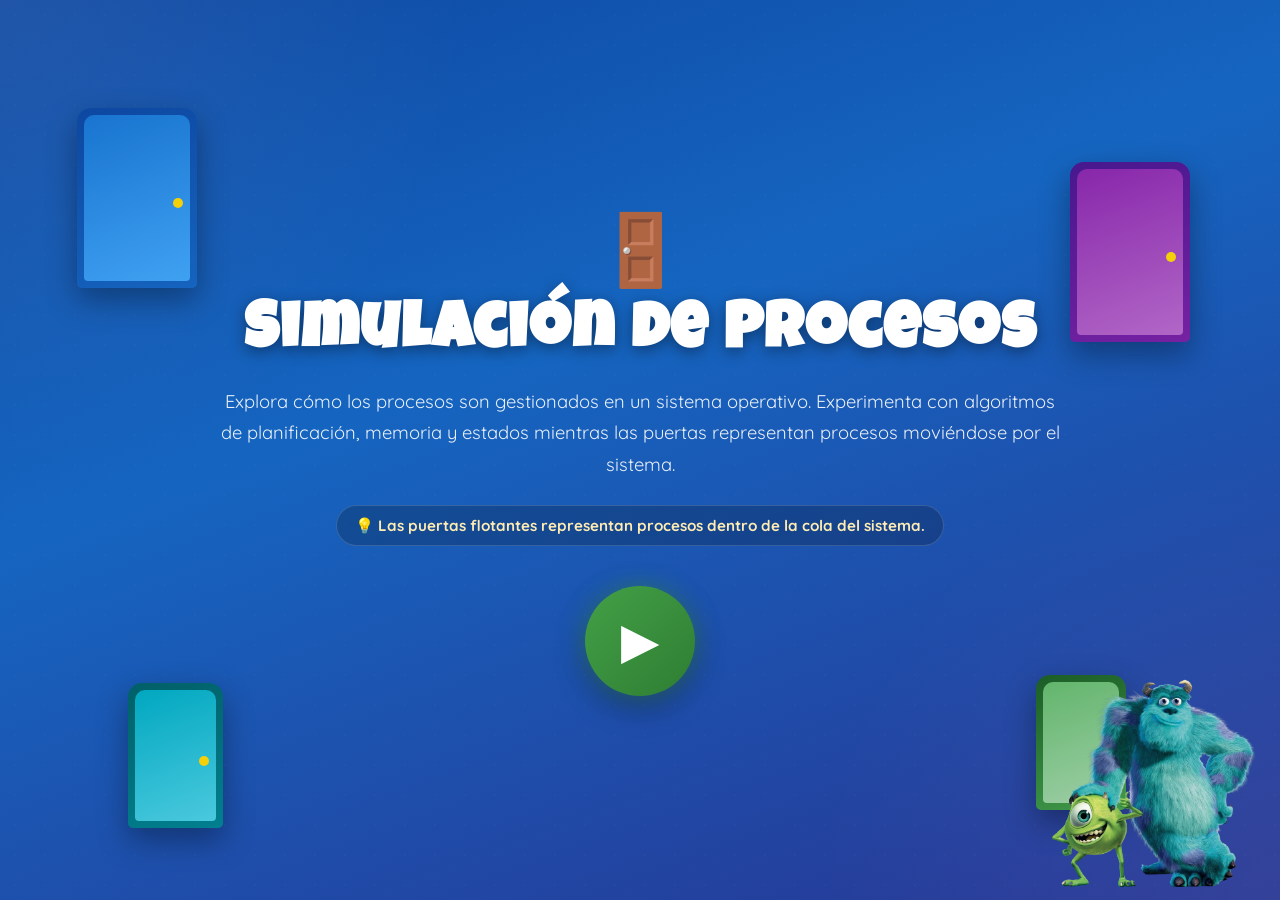
<file: index.html>
<!DOCTYPE html>
<html lang="es">
<head>
<meta charset="UTF-8">
<meta name="viewport" content="width=device-width, initial-scale=1.0">
<title>Monsters Inc - Simulación</title>

<link rel="preconnect" href="https://fonts.googleapis.com">
<link href="https://fonts.googleapis.com/css2?family=Luckiest+Guy&family=Quicksand:wght@400;600;700&display=swap" rel="stylesheet">
<link rel="stylesheet" href="static/initial_page.css">

</head>

<body>

<div class="background-glow"></div>

<!-- PUERTAS -->
<div class="door door1"></div>
<div class="door door2"></div>
<div class="door door3"></div>
<div class="door door4"></div>

<!-- CONTENIDO -->
<section class="hero">

    <div class="logo">🚪</div>

    <h1>Simulación de Procesos</h1>

    <p class="subtitle">
        Explora cómo los procesos son gestionados en un sistema operativo.
        Experimenta con algoritmos de planificación, memoria y estados
        mientras las puertas representan procesos moviéndose por el sistema.
    </p>

    <p class="hint">
        💡 Las puertas flotantes representan procesos dentro de la cola del sistema.
    </p>

    <button class="play-btn"
        onclick="window.location.href='os_simulator.html'">
        ▶
    </button>

</section>

<!-- IMAGEN -->
<img src="ms.png" class="monsters" alt="Monsters Inc">

</body>
</html>
</file>
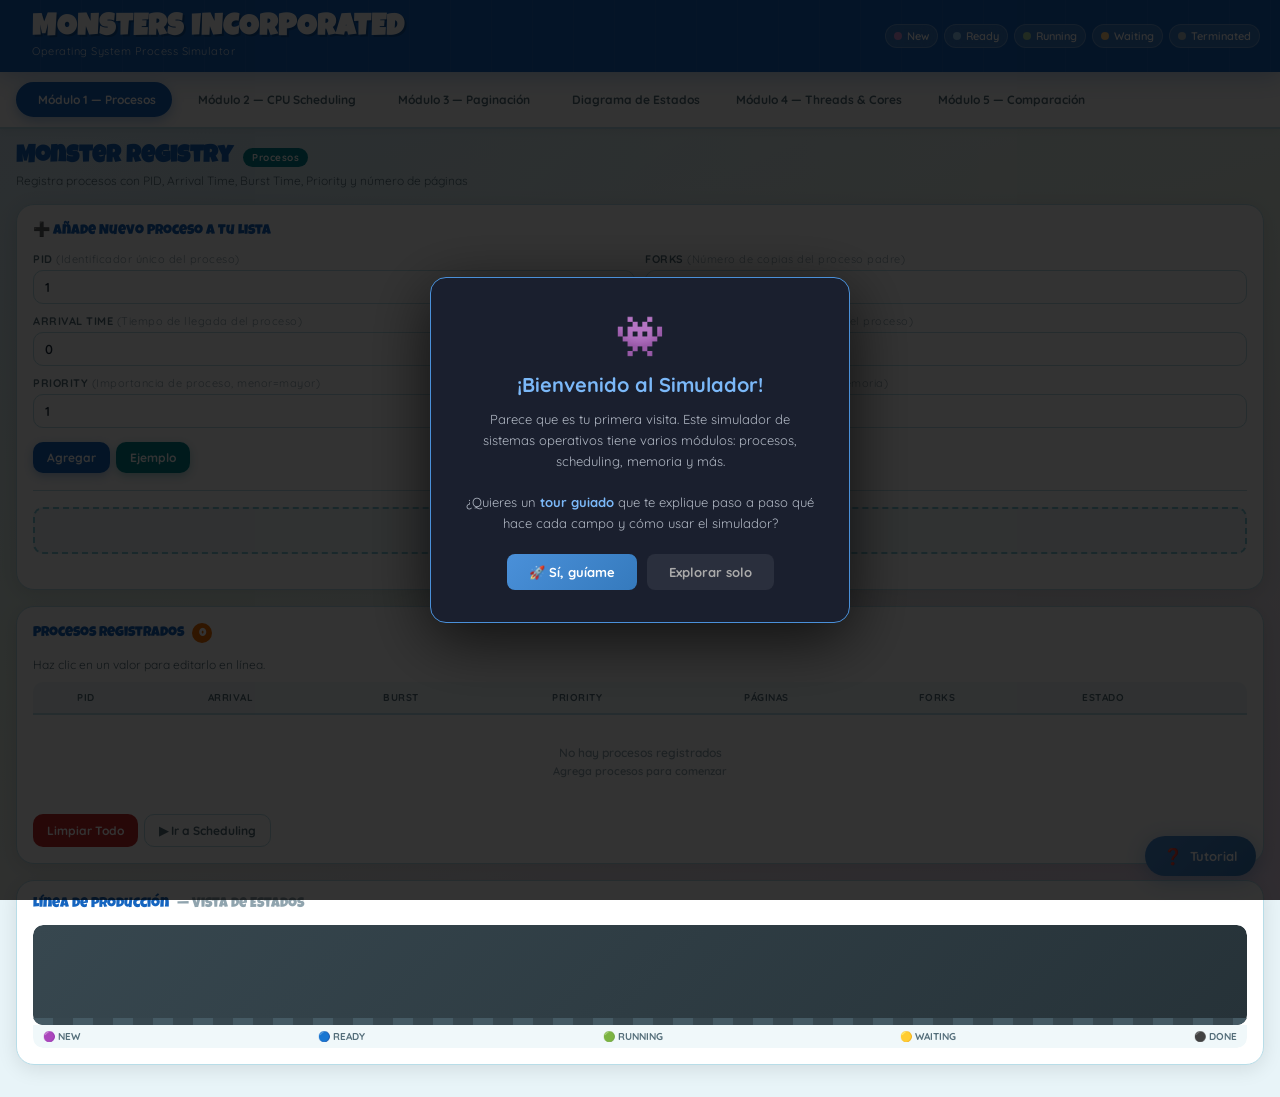
<file: os_simulator.html>
<!DOCTYPE html>
<html lang="es">
<head>
<meta charset="UTF-8"/>
<meta name="viewport" content="width=device-width, initial-scale=1.0"/>
<title>Monsters Inc. — OS Process Simulator</title>
<link rel="preconnect" href="https://fonts.googleapis.com">
<link href="https://fonts.googleapis.com/css2?family=Luckiest+Guy&family=Quicksand:wght@400;500;600;700&family=Share+Tech+Mono&display=swap" rel="stylesheet">
<link rel="stylesheet" href="static/styles.css"/>
</head>
<body>

<div class="factory-bg"></div>

<header class="mi-header">
  <div class="header-logo">
    <span class="header-icon"></span>
    <div>
      <h1 class="title-main">MONSTERS INCORPORATED</h1>
      <p class="title-sub">Operating System Process Simulator</p>
    </div>
  </div>
  <div class="header-legend">
    <span class="legend-item"><span class="legend-dot new"></span>New</span>
    <span class="legend-item"><span class="legend-dot ready"></span>Ready</span>
    <span class="legend-item"><span class="legend-dot running"></span>Running</span>
    <span class="legend-item"><span class="legend-dot waiting"></span>Waiting</span>
    <span class="legend-item"><span class="legend-dot terminated"></span>Terminated</span>
  </div>
</header>

<nav class="mi-nav">
  <button class="nav-btn active" data-tab="processes"><span class="nav-icon"></span> Módulo 1 — Procesos</button>
  <button class="nav-btn" data-tab="scheduling"><span class="nav-icon"></span> Módulo 2 — CPU Scheduling</button>
  <button class="nav-btn" data-tab="memory"><span class="nav-icon"></span> Módulo 3 — Paginación</button>
  <button class="nav-btn" data-tab="states"><span class="nav-icon"></span> Diagrama de Estados</button>
  <button class="nav-btn" data-tab="threads">Módulo 4 — Threads & Cores</button>
    <button class="nav-btn" data-tab="comparison">Módulo 5 — Comparación</button>

</nav>

<main class="mi-main">
    <section class="tab-content active" id="tab-processes">
    <div class="section-header">
      <h2>Monster Registry <span class="badge">Procesos</span></h2>
      <p class="section-desc">Registra procesos con PID, Arrival Time, Burst Time, Priority y número de páginas</p>
    </div>

      <div class="panel">
        <div class="panel-title">➕ Añade Nuevo Proceso A Tu Lista</div>
        <div class ="form-row">
        <div class="form-group"><label>PID <span class="hint">(Identificador único del proceso)</span></label><input type="number" id="f-pid" class="mi-input" placeholder="1" min="1" value="1"/></div>
        <div class="form-group"><label>Forks <span class="hint">(Número de copias del proceso padre)</span></label><input type="number" id="f-forks" class="mi-input" placeholder="0" min="0" value=""/></div>
      </div>

        <div class="form-row">
          <div class="form-group"><label>Arrival Time <span class="hint">(Tiempo de llegada del proceso)</span></label><input type="number" id="f-arrival" class="mi-input" placeholder="0" min="0" value="0"/></div>
          <div class="form-group"><label>Burst Time <span class="hint">(Tiempo de ejecución del proceso)</span></label><input type="number" id="f-burst" class="mi-input" placeholder="5" min="1" value="5"/></div>
        </div>

        <div class="form-row">
          <div class="form-group"><label>Priority <span class="hint">(Importancia de proceso, menor=mayor)</span></label><input type="number" id="f-priority" class="mi-input" placeholder="1" min="1" value="1"/></div>
          <div class="form-group"><label>Páginas <span class="hint">(Número de páginas de memoria)</span></label><input type="number" id="f-pages" class="mi-input" placeholder="4" min="1" value="4"/></div>
        </div>

        <div class="btn-row">
          <button class="mi-btn primary" id="btn-add-process"> Agregar</button>
          <button class="mi-btn secondary" id="btn-load-example"> Ejemplo</button>
        </div>

        <div class="divider"><span>ó</span></div>
        <label class="file-drop" id="file-drop"><span>📁 Arrastra archivo .txt/.csv aquí</span><input type="file" id="file-input" accept=".txt,.csv" style="display:none"/></label>
        <div class="file-format">Formato: <code>PID,Arrival,Burst,Priority,Pages</code></div>
      </div>
      

   <!-- <div class="panel">
        <div class="panel-title"> Definiciones</div>
        <p>Procesos: Un proceso es una entidad activa que requiere recursos como memoria, tiempo de CPU y acceso a archivos para funcionar</p>
        <p>PID: Identificador único númerico del proceso</p>
        <p>Forks: Copias de un proceso padre (proceso hijo)</p>
        <p>Arrival Time: Tiempo en que el proceso llega al sistema</p>
        <p>Burst Time: Tiempo que el proceso necesita para completarse</p>
        <p>Priority: Prioridad del proceso (menor = mayor prioridad)</p>
        <p>Páginas: Número de páginas de memoria que utiliza el proceso</p>
      </div>-->

  <!-- ══════════ TAB 1: PROCESOS ══════════ -->

   <!-- <div class="panel-grid">--> 

     <!-- <div class="panel">
        <div class="panel-title">➕ Nuevo Proceso</div>
        <div class ="form-row">
        <div class="form-group"><label>PID <span class="hint">(ID único)</span></label><input type="number" id="f-pid" class="mi-input" placeholder="1" min="1" value="1"/></div>
        <div class="form-group"><label>Forks</label><input type="text" id="f-name" class="mi-input" placeholder="0" value=""/></div>
      </div>

        <div class="form-row">
          <div class="form-group"><label>Arrival Time</label><input type="number" id="f-arrival" class="mi-input" placeholder="0" min="0" value="0"/></div>
          <div class="form-group"><label>Burst Time</label><input type="number" id="f-burst" class="mi-input" placeholder="5" min="1" value="5"/></div>
        </div>

        <div class="form-row">
          <div class="form-group"><label>Priority <span class="hint">(menor=mayor)</span></label><input type="number" id="f-priority" class="mi-input" placeholder="1" min="1" value="1"/></div>
          <div class="form-group"><label>Páginas</label><input type="number" id="f-pages" class="mi-input" placeholder="4" min="1" value="4"/></div>
        </div>

        <div class="btn-row">
          <button class="mi-btn primary" id="btn-add-process"> Agregar</button>
          <button class="mi-btn secondary" id="btn-load-example"> Ejemplo</button>
        </div>

        <div class="divider"><span>ó</span></div>
        <label class="file-drop" id="file-drop"><span>📁 Arrastra archivo .txt/.csv aquí</span><input type="file" id="file-input" accept=".txt,.csv" style="display:none"/></label>
        <div class="file-format">Formato: <code>PID,Arrival,Burst,Priority,Pages</code></div>
      </div>
-->

      <div class="panel">
        <div class="panel-title">Procesos Registrados <span id="process-count" class="count-badge">0</span></div>
        <p style="font-size:12px;color:var(--text-muted);margin-bottom:10px;">Haz clic en un valor para editarlo en línea.</p>
        <div class="table-wrapper">
          <table class="mi-table" id="process-table">
            <thead><tr><th>PID</th><th>Arrival</th><th>Burst</th><th>Priority</th><th>Páginas</th><th>Forks</th><th>Estado</th><th></th></tr></thead>
          <tbody id="process-tbody"><tr class="empty-row"><td colspan="8"><div class="empty-state"><span class="empty-icon"></span><p>No hay procesos registrados</p><p class="empty-sub">Agrega procesos para comenzar</p></div></td></tr></tbody>
          </table>
        </div>

        <div class="btn-row" style="margin-top:12px">
          <button class="mi-btn danger" id="btn-clear-all">Limpiar Todo</button>
          <button class="mi-btn ghost" id="btn-go-sched">▶ Ir a Scheduling</button>
        </div>
      </div>
    </div>
    <div class="panel">
      <div class="panel-title">Línea de Producción <span class="hint">— Vista de Estados</span></div>
      <div class="conveyor-area">
        <div class="conveyor-belt"><div class="belt-track"></div><div class="belt-doors" id="belt-doors"></div></div>
        <div class="conveyor-labels"><span>🟣 NEW</span><span>🔵 READY</span><span>🟢 RUNNING</span><span>🟡 WAITING</span><span>⚫ DONE</span></div>
      </div>
    </div>
  </section>

  <!-- ══════════ TAB 2: SCHEDULING ══════════ -->
  <section class="tab-content" id="tab-scheduling">
    <!--<div class="panel">
        <div class="panel-title"> Anotaciones</div>
          <p>Algoritmos de Planificación:</p>
          <p>FCFS: Atiende procesos en orden de llegada</p>
          <p>SJF: Atiende el proceso con menor tiempo de ráfaga</p>
          <p>HRRN: Atiende el proceso con mayor ratio de respuesta</p>
          <p>Round Robin: Atiende cada proceso por un quantum fijo</p>
          <p>SRTF: Atiende el proceso con menor tiempo restante</p>
          <p>Priority: Atiende el proceso con mayor prioridad (preemptivo o no)</p>
          <p>Multilevel Queue: Varias colas con diferentes prioridades y algoritmos</p>
          <p>Multilevel Feedback Queue: Similar a MLQ pero los procesos pueden moverse entre colas según su comportamiento</p>
    </div> -->

    <div class="section-header">
      <h2>Scare Floor <span class="badge">CPU Scheduling</span></h2>
      <p class="section-desc">Selecciona el algoritmo, configura parámetros y observa la simulación en tiempo real</p>
    </div>
    <div class="panel">
      <div class="panel">
        <div class="panel-title">Configuración</div>
        <div class="form-group"><label>Algoritmo</label>
          <select id="sched-algo" class="mi-select">
            <optgroup label="── Non-Preemptive ──">
              <option value="fcfs">FCFS — First Come First Served</option>
              <option value="sjf">SJF — Shortest Job First</option>
              <option value="hrrn">HRRN — Highest Response Ratio Next</option>
            </optgroup>
            <optgroup label="── Preemptive ──">
              <option value="rr">Round Robin</option>
              <option value="srtf">SRTF — Shortest Remaining Time</option>
              <option value="priority_p">Priority (Preemptive)</option>
            <!-- <option value="mlq">Multilevel Queue</option> --> 
              <option value="mlfq">Multilevel Feedback Queue</option>
            </optgroup>
          </select>
        </div>
        <div id="quantum-group" style="display:none" class="form-group"><label>Quantum (time slice)</label><input type="number" id="sched-quantum" class="mi-input" value="2" min="1"/></div>
        <div id="mlq-config" style="display:none">
          <div class="form-group"><label>Niveles MLQ / MLFQ</label>
            <div class="mlq-level"><div class="mlq-level-header"><span class="mlq-bar" style="background:#1565c0"></span>Nivel 0 — Round Robin (Q=<input type="number" id="mlq-q0" value="2" min="1" style="width:40px;padding:1px 4px;font-size:11px;border:1px solid var(--border);border-radius:4px">)</div></div>
            <div class="mlq-level"><div class="mlq-level-header"><span class="mlq-bar" style="background:#00838f"></span>Nivel 1 — Round Robin (Q=<input type="number" id="mlq-q1" value="4" min="1" style="width:40px;padding:1px 4px;font-size:11px;border:1px solid var(--border);border-radius:4px">)</div></div>
            <div class="mlq-level"><div class="mlq-level-header"><span class="mlq-bar" style="background:#2e7d32"></span>Nivel 2 — FCFS</div></div>
          </div>
        </div>
        <div class="btn-row">
          <button class="mi-btn primary" id="btn-run-sched">▶ Ejecutar</button>
          <button class="mi-btn secondary" id="btn-step-sched">⏭ Paso a Paso</button>
          <button class="mi-btn ghost" id="btn-reset-sched">↺ Reset</button>
        </div>

        <div class="form-group mt-16"><label>Velocidad de Animación</label><div class="speed-control"><span>🐢</span><input type="range" id="sched-speed" min="100" max="2000" value="700" class="mi-range"/><span>⚡</span></div></div>
        <div class="metrics-box" id="metrics-box">
          <div class="metrics-title">Métricas Globales</div>
          <div class="metrics-grid">
            <div class="metric-item"><span class="metric-label">CPU Util.</span><span class="metric-val" id="m-cpu">—</span></div>
            <div class="metric-item"><span class="metric-label">Avg Wait</span><span class="metric-val" id="m-wait">—</span></div>
            <div class="metric-item"><span class="metric-label">Avg TAT</span><span class="metric-val" id="m-tat">—</span></div>
            <div class="metric-item"><span class="metric-label">Avg Resp</span><span class="metric-val" id="m-resp">—</span></div>
          </div>
        </div>
      </div>


      <div class="panel">
        <div class="sim-info-bar" id="sim-info-bar">
          <span>Tiempo: <span class="sim-time" id="sim-time-display">0</span></span>
          <span class="sim-status idle" id="sim-status-badge">Inactivo</span>
          <span class="ctx-counter">Context Switches: <span id="ctx-switch-count">0</span></span>
        </div>
        <div class="cpu-area">
          <div class="cpu-box"><div class="cpu-label">CPU</div><div class="cpu-box-inner" id="cpu-box-inner"><span class="cpu-idle">💤</span></div></div>
          <div class="queue-box"><div class="queue-label">Cola Ready</div><div class="ready-queue-inner" id="ready-queue"><span class="queue-empty-msg">Vacía</span></div></div>
          <div class="queue-box"><div class="queue-label">Waiting / Blocked</div><div class="waiting-queue-inner" id="waiting-queue"><span class="queue-empty-msg">Vacía</span></div></div>
        </div>
        <div class="gantt-area">
          <div class="gantt-title">Diagrama de Gantt</div>
          <div class="gantt-chart-wrapper"><div class="gantt-chart" id="gantt-chart"><div class="gantt-empty">Ejecuta un algoritmo para ver el diagrama de Gantt</div></div></div>
          <div class="gantt-timeline" id="gantt-timeline"></div>
        </div>
        <div class="results-area" id="results-area" style="display:none">
          <div class="gantt-title">Resultados por Proceso</div>
          <div class="table-wrapper">
            <table class="mi-table" id="results-table">
              <thead><tr><th>PID</th><th>Arrival</th><th>Burst</th><th>Completion</th><th>Turnaround</th><th>Waiting</th><th>Response</th></tr></thead>
              <tbody id="results-tbody"></tbody>
            </table>
          </div>
        </div>
      </div>
    </div>

    <!-- MONSTERS INC. SCARE FLOOR -->
    <div class="mi-doors-panel">
      <div class="doors-header">
        <div class="doors-header-title">SCARE FLOOR — DOOR STATIONS <span class="doors-header-badge">SIMULACIÓN ACTIVA</span></div>
        <div class="doors-scream-energy">
          <div class="scream-stat"><span class="scream-stat-val" id="door-completed">0</span><span class="scream-stat-lbl">Completados</span></div>
          <div class="scream-stat"><span class="scream-stat-val" id="door-running-count">0</span><span class="scream-stat-lbl">Working</span></div>
          <div class="scream-stat" style="min-width:90px"><span class="scream-stat-val" id="door-total">0</span><span class="scream-stat-lbl">Total PIDs</span></div>
        </div>
      </div>
      <div class="scream-meter-wrap">
        <span class="scream-meter-label">SCREAM ENERGY</span>
        <div class="scream-bar-track"><div class="scream-bar-fill" id="scream-bar-fill"></div></div>
        <span class="scream-pct" id="scream-pct">0%</span>
      </div>
      <div class="doors-body">
        <div>
          <div class="waiting-room">
            <div class="waiting-room-title">WAITING ROOM — Monsters in Queue<span class="waiting-room-count" id="waiting-room-count">0 waiting</span></div>
            <div class="theater-seats" id="theater-seats"></div>
          </div>
          <div class="door-stations-title">DOOR STATIONS — Active Scare Portals</div>
          <div class="door-stations-grid" id="door-stations-grid"></div>
        </div>
        <div class="scream-sidebar">
          <div class="scream-log-panel">
            <div class="scream-log-title">SCARE LOG</div>
            <div class="scream-log-entries" id="scream-log-entries"><div class="scream-log-empty">Los sustos aparecerán aquí...</div></div>
          </div>
          <div class="top-monsters">
            <div class="top-monsters-title">TOP MONSTERS</div>
            <div id="top-monsters-list"><div style="font-size:11px;color:rgba(255,255,255,0.3);font-style:italic;text-align:center;padding:10px">Ejecuta para ver rankings</div></div>
          </div>
        </div>
      </div>
      <div class="doors-status-bar">
        <span><span class="status-dot new"></span> New Process</span>
        <span><span class="status-dot ready"></span> Ready Queue</span>
        <span><span class="status-dot running"></span> Running (Scaring)</span>
        <span><span class="status-dot waiting"></span> Waiting (Problem)</span>
        <span><span class="status-dot terminated"></span> Terminated (Complete)</span>
      </div>
    </div>

   <div class="section-header">
     <!--  <h2>Control Room <span class="badge">Diagrama de Estados</span></h2>
      <p class="section-desc">Visualización en tiempo real del flujo de procesos entre estados</p>
    </div>
    <div style="display:grid;grid-template-columns:1fr 1fr;gap:20px">
      <div class="panel">
        <div class="panel-title"> Diagrama de Transición de Estados</div>
        <div class="states-flow">
          <div class="state-node-box new" id="state-box-new"><span class="sn-icon">🟣</span><span class="sn-name">NEW</span><span class="sn-count new" id="cnt-new">0</span></div>
          <div class="arrow-wrap"><span class="arrow-label">admit</span><span class="arrow-line">→</span></div>
          <div class="state-node-box ready" id="state-box-ready"><span class="sn-icon">🔵</span><span class="sn-name">READY</span><span class="sn-count ready" id="cnt-ready">0</span></div>
          <div class="arrow-wrap"><span class="arrow-label">dispatch</span><span class="arrow-line">→</span></div>
          <div class="state-node-box running" id="state-box-running"><span class="sn-icon">🟢</span><span class="sn-name">RUNNING</span><span class="sn-count running" id="cnt-running">0</span></div>
          <div class="arrow-wrap"><span class="arrow-label">exit</span><span class="arrow-line">→</span></div>
          <div class="state-node-box terminated" id="state-box-terminated"><span class="sn-icon">⚫</span><span class="sn-name">TERMINATED</span><span class="sn-count terminated" id="cnt-terminated">0</span></div>
        </div>
        <div class="states-secondary">
          <div class="state-node-box waiting" id="state-box-waiting" style="display:inline-flex"><span class="sn-icon">🟡</span><span class="sn-name">WAITING</span><span class="sn-count waiting" id="cnt-waiting">0</span></div>
          <div style="font-size:12px;color:var(--text-muted);padding:10px;display:flex;flex-direction:column;gap:4px;justify-content:center">
            <div>← I/O wait (Running → Waiting)</div>
            <div>→ I/O done (Waiting → Ready)</div>
            <div>← Preempt (Running → Ready)</div>
          </div>
        </div>
      </div>
      <div class="panel">
        <div class="panel-title">📟 Event Log <span class="hint">— Tiempo real</span></div>
        <div class="event-log" id="event-log"><div class="log-empty">Los eventos aparecerán aquí durante la simulación...</div></div>
        <div class="btn-row" style="margin-top:10px"><button class="mi-btn ghost" id="btn-clear-log">🗑️ Limpiar Log</button></div>
      </div>
    </div>-->

  </section> 

  <!-- ══════════ TAB 3: MEMORIA ══════════ -->
  <section class="tab-content" id="tab-memory">
    <div class="section-header">
      <h2>Door Vault <span class="badge">Paginación de Memoria</span></h2>
      <p class="section-desc">Configura los marcos, la cadena de referencias y observa el reemplazo de páginas paso a paso</p>
    </div>

    <div class="panel-grid memory-grid">

      <!-- CONFIG PANEL -->
      <div class="panel">
        <div class="panel-title">Configuración de Memoria</div>

        <div class="form-row">
          <div class="form-group"><label>Marcos (Frames)</label><input type="number" id="mem-frames" class="mi-input" value="3" min="1" max="10" onchange="initMemFramesUI()"/></div>
          <div class="form-group"><label>Tamaño de Página (KB)</label><input type="number" id="mem-pagesize" class="mi-input" value="4" min="1"/></div>
        </div>
        <div class="form-row">
          <div class="form-group"><label>Tamaño de Memoria (KB)</label><input type="number" id="mem-total" class="mi-input" value="32" min="1"/></div>
          <div class="form-group"><label>Páginas por proceso</label><input type="number" id="mem-pages-proc" class="mi-input" value="4" min="1" readonly style="background:var(--bg-panel2)" title="Se toma de los procesos registrados"/></div>
        </div>

        <div class="form-group">
          <label>Cadena de Referencias <span class="hint">(separadas por coma)</span></label>
          <input type="text" id="mem-refs" class="mi-input" placeholder="1,2,3,4,1,2,5,1,2,3,4,5"/>
        </div>

        <div class="form-group">
          <label>Algoritmo de Reemplazo</label>
          <select id="mem-algo" class="mi-select">
            <option value="fifo">FIFO — First In First Out</option>
            <option value="lru">LRU — Least Recently Used</option>
            <option value="optimal">Óptimo</option>
            <option value="clock">Clock</option>
            <option value="second">Segunda Oportunidad</option>
          </select>
        </div>

        <div class="btn-row">
          <button class="mi-btn primary" id="btn-run-mem">▶ Ejecutar</button>
          <button class="mi-btn secondary" id="btn-step-mem" disabled>⏭ Paso</button>
          <button class="mi-btn ghost" id="btn-reset-mem">↺ Reset</button>
        </div>

        <div class="form-group mt-16"><label>Velocidad</label>
          <div class="speed-control"><span>🐢</span><input type="range" id="mem-speed" min="100" max="2000" value="700" class="mi-range"/><span>⚡</span></div>
        </div>

        <!-- Counters -->
        <div class="mem-counters">
          <div class="mem-counter-card"><span class="mem-counter-label">Page Faults</span><span class="mem-counter-val faults" id="mem-fault-count">0</span></div>
          <div class="mem-counter-card"><span class="mem-counter-label">Page Hits</span><span class="mem-counter-val hits" id="mem-hit-count">0</span></div>
          <div class="mem-counter-card"><span class="mem-counter-label">Hit Rate</span><span class="mem-counter-val rate" id="mem-hit-rate">—</span></div>
          <div class="mem-counter-card"><span class="mem-counter-label">Total Refs</span><span class="mem-counter-val total" id="mem-total-refs">0</span></div>
        </div>

        <!-- Fragmentation -->
        <div class="frag-panel panel" style="margin-top:14px;padding:14px">
          <div class="panel-title" style="font-size:13px;margin-bottom:10px"> Fragmentación Interna</div>
          <div id="frag-list"><p style="font-size:12px;color:var(--text-dim)">Ejecuta la simulación para ver fragmentación.</p></div>
          <div style="display:flex;gap:14px;font-size:10px;color:var(--text-muted);margin-top:8px">
            <span><span style="display:inline-block;width:10px;height:10px;background:var(--mi-blue);border-radius:2px;margin-right:4px"></span>Usado</span>
            <span><span style="display:inline-block;width:10px;height:10px;background:#ffcc80;border-radius:2px;margin-right:4px"></span>Frag. interna</span>
          </div>
        </div>
      </div>

      <!-- VISUALIZATION PANEL -->
      <div class="panel">

        <!-- Step progress bar -->
        <div class="step-bar" id="mem-step-bar" style="display:none">
          <span class="step-bar-info" id="mem-step-label">Paso 0 / 0</span>
          <div class="step-progress-wrap"><div class="step-progress-fill" id="mem-step-fill" style="width:0%"></div></div>
          <button class="mi-btn ghost" style="padding:5px 12px;font-size:12px" id="btn-mem-playpause" onclick="toggleMemPlay()">⏸ Pausar</button>
        </div>

        <!-- Reference string chips -->
        <div class="panel-title" style="font-size:13px;margin-bottom:6px">Cadena de Referencias</div>
        <div class="ref-string-display" id="ref-chips"></div>

        <!-- Frames vault -->
        <div class="panel-title" style="font-size:13px;margin-bottom:6px">Memoria Principal — Frames</div>
        <div class="frames-vault" id="frames-vault"></div>

        <!-- Page history table -->
        <div class="panel-title" style="font-size:13px;margin-bottom:6px">Historial de Referencias</div>
        <div class="mem-table-wrap">
          <table class="mem-table" id="mem-hist-table">
            <thead><tr id="mem-hist-head"><th>Ref</th><th>Resultado</th></tr></thead>
            <tbody id="mem-hist-body"></tbody>
          </table>
        </div>

      </div>
    </div>
  </section>

  <!-- ══════════ TAB 4: ESTADOS ══════════ -->
  <section class="tab-content" id="tab-states">
        <div class="section-header">
      <h2>Control Room <span class="badge">Diagrama de Estados</span></h2>
      <p class="section-desc">Visualización en tiempo real del flujo de procesos entre estados</p>
    </div>
    <div style="display:grid;grid-template-columns:1fr 1fr;gap:20px">
      <div class="panel">
        <div class="panel-title"> Diagrama de Transición de Estados</div>
        <div class="states-flow">
          <div class="state-node-box new" id="state-box-new"><span class="sn-icon">🟣</span><span class="sn-name">NEW</span><span class="sn-count new" id="cnt-new">0</span></div>
          <div class="arrow-wrap"><span class="arrow-label">admit</span><span class="arrow-line">→</span></div>
          <div class="state-node-box ready" id="state-box-ready"><span class="sn-icon">🔵</span><span class="sn-name">READY</span><span class="sn-count ready" id="cnt-ready">0</span></div>
          <div class="arrow-wrap"><span class="arrow-label">dispatch</span><span class="arrow-line">→</span></div>
          <div class="state-node-box running" id="state-box-running"><span class="sn-icon">🟢</span><span class="sn-name">RUNNING</span><span class="sn-count running" id="cnt-running">0</span></div>
          <div class="arrow-wrap"><span class="arrow-label">exit</span><span class="arrow-line">→</span></div>
          <div class="state-node-box terminated" id="state-box-terminated"><span class="sn-icon">⚫</span><span class="sn-name">TERMINATED</span><span class="sn-count terminated" id="cnt-terminated">0</span></div>
        </div>
        <div class="states-secondary">
          <div class="state-node-box waiting" id="state-box-waiting" style="display:inline-flex"><span class="sn-icon">🟡</span><span class="sn-name">WAITING</span><span class="sn-count waiting" id="cnt-waiting">0</span></div>
          <div style="font-size:12px;color:var(--text-muted);padding:10px;display:flex;flex-direction:column;gap:4px;justify-content:center">
            <div>← I/O wait (Running → Waiting)</div>
            <div>→ I/O done (Waiting → Ready)</div>
            <div>← Preempt (Running → Ready)</div>
          </div>
        </div>
      </div>
      <div class="panel">
        <div class="panel-title">📟 Event Log <span class="hint">— Tiempo real</span></div>
        <div class="event-log" id="event-log"><div class="log-empty">Los eventos aparecerán aquí durante la simulación...</div></div>
        <div class="btn-row" style="margin-top:10px"><button class="mi-btn ghost" id="btn-clear-log">🗑️ Limpiar Log</button></div>
      </div>
    </div>

  </section>

    <!-- ══════════ TAB 5: THREADS ══════════ -->

<section class="tab-content" id="tab-threads">
  <div class="section-header">
    <h2>Scare Floor Multi-Core <span class="badge">Threads & Paralelismo</span></h2>
    <p class="section-desc">Cada proceso se ejecuta en un Web Worker real (thread OS). Configura el número de cores y observa ejecución paralela verdadera</p>
  </div>

  <!-- ─── PANEL PRINCIPAL: CONFIG + CORES ─── -->
  <div class="panel-grid">
    <div class="panel">
      <div class="panel-title">⚙️ Configuración de Cores</div>
      <div class="form-group">
        <label>Número de CPU Cores</label>
        <input type="number" id="num-cores" class="mi-input" value="2" min="1" max="8"/>
        <small style="color:var(--text-dim);font-size:11px">
          Cada core = 1 Web Worker = 1 thread del sistema operativo
        </small>
      </div>
      <div class="form-group">
        <label>Algoritmo</label>
        <select id="thread-algo" class="mi-select">
          <option value="fcfs">FCFS</option>
          <option value="rr">Round Robin</option>
          <option value="sjf">SJF</option>
          <option value="priority_p">Priority</option>
        </select>
      </div>
      <div class="form-group" id="thread-quantum-group">
        <label>Quantum (para RR)</label>
        <input type="number" id="thread-quantum" class="mi-input" value="2" min="1"/>
      </div>
      <div class="btn-row">
        <button class="mi-btn primary" onclick="initThreadManager()">🧵 Iniciar Workers</button>
        <button class="mi-btn secondary" onclick="runThreadSimulation()">▶️ Ejecutar en paralelo</button>
        <button class="mi-btn ghost" onclick="stopThreadSimulation()">⏹️ Stop</button>
      </div>
      <div id="thread-stats" style="display:flex;gap:12px;flex-wrap:wrap;margin-top:14px;font-size:13px;color:var(--text-muted)">
        <span>Cores activos: <b>0</b></span>
      </div>
      <!-- Tiempo total -->
      <div style="margin-top:12px;padding:10px 14px;background:var(--bg-panel2);border-radius:8px;font-size:13px;display:flex;align-items:center;gap:10px">
        <span style="color:var(--text-muted)">⏱️ Tiempo paralelo total:</span>
        <span id="thread-total-time" style="font-weight:700;color:var(--mi-green)">—</span>
      </div>
    </div>

    <div class="panel">
      <div class="panel-title">🖥️ Estado de Cores en Tiempo Real</div>
      <div id="cores-grid" style="display:grid;grid-template-columns:repeat(auto-fill,minmax(140px,1fr));gap:12px;">
        <div style="color:var(--text-dim);font-size:13px;padding:20px">
          Inicia el ThreadManager para ver los cores
        </div>
      </div>
    </div>
  </div>

  <!-- ─── PANEL: DEMOSTRACIÓN DE PARALELISMO REAL ─── -->
  <div class="panel" style="margin-top:0">
    <div class="panel-title">⚡ Demostración de Paralelismo Real
      <span style="font-size:11px;font-weight:400;color:var(--text-muted);margin-left:8px">
        — Workers reales compitiendo por CPU al mismo tiempo
      </span>
    </div>
    <p style="font-size:12px;color:var(--text-muted);margin-bottom:14px">
      Esta prueba lanza N workers simultáneos. Cada uno ejecuta 800,000 operaciones
      <code>Math.sqrt</code> reales dentro de su propio hilo del SO.
      Si el tiempo total es menor que la suma individual → hay paralelismo real.
    </p>

    <!-- Controles de la demo -->
    <div style="display:flex;gap:16px;align-items:center;flex-wrap:wrap;margin-bottom:16px">
      <div class="form-group" style="margin:0;min-width:160px">
        <label>Cores a demostrar</label>
        <input type="range" id="demo-cores" min="1" max="8" value="4"
               style="width:100%"
               oninput="document.getElementById('demo-cores-lbl').textContent=this.value; buildDemoCores()"/>
      </div>
      <span id="demo-cores-lbl" style="font-size:15px;font-weight:700;min-width:16px">4</span>

      <div class="form-group" style="margin:0;min-width:160px">
        <label>Carga por worker</label>
        <input type="range" id="demo-load" min="1" max="8" value="4"
               style="width:100%"
               oninput="document.getElementById('demo-load-lbl').textContent=this.value"/>
      </div>
      <span id="demo-load-lbl" style="font-size:15px;font-weight:700;min-width:16px">4</span>

      <button class="mi-btn primary" style="margin-left:auto" onclick="runParallelDemo()">
        ⚡ Lanzar prueba de paralelismo
      </button>
    </div>

    <!-- Barras de progreso por core -->
    <div id="demo-cores-area" style="margin-bottom:16px"></div>

    <!-- Métricas de paralelismo -->
    <div style="display:grid;grid-template-columns:repeat(3,1fr);gap:12px;margin-bottom:14px">
      <div style="background:var(--bg-panel2);border-radius:8px;padding:14px;text-align:center">
        <div style="font-size:11px;color:var(--text-muted);margin-bottom:4px">Tiempo paralelo (ms)</div>
        <div id="demo-parallel-time" style="font-size:22px;font-weight:700;color:var(--mi-blue)">—</div>
      </div>
      <div style="background:var(--bg-panel2);border-radius:8px;padding:14px;text-align:center">
        <div style="font-size:11px;color:var(--text-muted);margin-bottom:4px">Tiempo secuencial estimado (ms)</div>
        <div id="demo-seq-time" style="font-size:22px;font-weight:700;color:var(--text-dim)">—</div>
      </div>
      <div style="background:var(--bg-panel2);border-radius:8px;padding:14px;text-align:center">
        <div style="font-size:11px;color:var(--text-muted);margin-bottom:4px">Speedup real</div>
        <div id="demo-speedup" style="font-size:22px;font-weight:700;color:var(--mi-green)">—</div>
      </div>
    </div>

    <!-- Veredicto -->
    <div id="demo-verdict" style="display:none;border-radius:8px;padding:12px 16px;font-size:13px;border:1px solid transparent"></div>

    <!-- Mini gantt de la demo (línea de tiempo por worker) -->
    <div style="margin-top:14px">
      <div class="panel-title" style="font-size:12px;margin-bottom:8px">🗂️ Línea de tiempo — cada fila = 1 worker corriendo en paralelo</div>
      <div id="demo-gantt" style="display:flex;flex-direction:column;gap:4px"></div>
    </div>
  </div>

  <!-- ─── PANEL: EVENT LOG ─── -->
  <div class="panel">
    <div class="panel-title">📟 Thread Event Log</div>
    <div id="thread-log" class="event-log" style="height:200px">
      <div class="log-empty">Los eventos de threads aparecerán aquí...</div>
    </div>
  </div>
</section>


<!-- ══════════ TAB 5: COMPARACIÓN DE ALGORITMOS ══════════ -->
  <section class="tab-content" id="tab-comparison">
    <div class="section-header">
      <h2>Scare Floor — Todos los Algoritmos <span class="badge">Comparación Total</span></h2>
      <p class="section-desc">Ejecuta los 8 algoritmos simultáneamente con los mismos procesos y compara sus Gantt, Door Simulations y métricas lado a lado</p>
    </div>
 
    <!-- Config bar -->
    <div class="panel" style="margin-bottom:16px">
      <div style="display:flex;align-items:center;gap:16px;flex-wrap:wrap;">
        <div class="form-group" style="margin:0;min-width:200px">
          <label>Procesos a usar</label>
          <select id="cmp-proc-source" class="mi-select">
            <option value="current">Procesos actuales del simulador</option>
            <option value="example">Ejemplo estándar (6 procesos)</option>
            <option value="heavy">Alta carga (8 procesos)</option>
          </select>
        </div>
        <div class="form-group" style="margin:0;min-width:120px">
          <label>Quantum (RR/MLFQ/MLQ)</label>
          <input type="number" id="cmp-quantum" class="mi-input" value="2" min="1"/>
        </div>
        <div class="form-group" style="margin:0;min-width:120px">
          <label>Cores (CPU)</label>
          <input type="number" id="cmp-cores" class="mi-input" value="2" min="1" max="16"/>
        </div>
        <div style="margin-top:16px;display:flex;gap:8px">
          <button class="mi-btn primary" onclick="runAllComparison()">⚔️ Comparar TODOS los algoritmos</button>
          <button class="mi-btn ghost" onclick="resetAllComparison()">↺ Reset</button>
        </div>
      </div>
    </div>
 
    <!-- Tabla resumen ranking — aparece arriba para referencia rápida -->
    <div class="panel" id="cmp-all-summary" style="display:none;margin-bottom:16px">
      <div class="panel-title">Ranking Global — Mejor algoritmo por métrica</div>
      <div class="table-wrapper">
        <table class="mi-table">
          <thead><tr><th>Algoritmo</th><th>Avg Wait</th><th>Avg TAT</th><th>CPU Util.</th><th>Avg Resp.</th><th>Ctx Switches</th><th>Puntuación</th></tr></thead>
          <tbody id="cmp-all-ranking-tbody"></tbody>
        </table>
      </div>
    </div>
 
    <!-- Grid de tarjetas — una por algoritmo -->
    <div id="cmp-all-grid" style="display:grid;grid-template-columns:repeat(auto-fill,minmax(340px,1fr));gap:16px;">
      <div style="grid-column:1/-1;text-align:center;padding:40px;color:var(--text-dim);font-size:13px;">
        Haz clic en "Comparar TODOS los algoritmos" para ver los resultados
      </div>
    </div>
  </section>

</main>

<div class="toast-container" id="toast-container"></div>

<script src="static/script.js"></script>
<script src="static/tutorial.js"></script>

</body>
</html>
</file>
<file: static/initial_page.css>
:root{
    --mi-blue:#1565c0;
    --mi-dark:#0d47a1;
    --mi-purple:#7b1fa2;
    --mi-teal:#00838f;
    --mi-green:#43a047;
    --mi-orange:#ef6c00;
    --text:#ffffff;
}

/* ===== BASE ===== */

*{
    margin:0;
    padding:0;
    box-sizing:border-box;
}

body{
    font-family:'Quicksand', sans-serif;
    background:
        radial-gradient(circle at top left, rgba(255,255,255,0.08), transparent 30%),
        radial-gradient(circle at bottom right, rgba(255,255,255,0.06), transparent 30%),
        linear-gradient(160deg,#0d47a1 0%, #1565c0 40%, #283593 100%);
    min-height:100vh;
    overflow:hidden;
    position:relative;
}

/* ===== FONDO ===== */

.background-glow{
    position:absolute;
    inset:0;
    background-image:
        radial-gradient(circle, rgba(255,255,255,0.04) 1px, transparent 1px);
    background-size:30px 30px;
    opacity:0.5;
}

/* ===== CONTENIDO ===== */

.hero{
    position:relative;
    z-index:5;
    display:flex;
    flex-direction:column;
    justify-content:center;
    align-items:center;
    text-align:center;
    min-height:100vh;
    padding:30px;
}

.logo{
    font-size:70px;
    margin-bottom:10px;
    animation:floatLogo 4s ease-in-out infinite;
}

h1{
    font-family:'Luckiest Guy', cursive;
    font-size:clamp(2.5rem, 5vw, 4.5rem);
    color:white;
    letter-spacing:2px;
    text-shadow:
        0 4px 15px rgba(0,0,0,0.4);
    margin-bottom:20px;
}

.subtitle{
    max-width:850px;
    color:rgba(255,255,255,0.9);
    font-size:1.15rem;
    line-height:1.7;
    margin-bottom:15px;
}

.hint{
    margin-top:10px;
    color:#ffecb3;
    font-weight:700;
    font-size:0.95rem;
    background:rgba(0,0,0,0.2);
    padding:10px 18px;
    border-radius:999px;
    border:1px solid rgba(255,255,255,0.15);
}

/* ===== BOTON PLAY ===== */

.play-btn{
    margin-top:40px;
    width:110px;
    height:110px;
    border-radius:50%;
    border:none;
    cursor:pointer;

    background:
        linear-gradient(135deg,#43a047,#2e7d32);

    color:white;
    font-size:50px;

    box-shadow:
        0 0 25px rgba(67,160,71,0.45),
        0 10px 30px rgba(0,0,0,0.35);

    transition:0.3s;
}

.play-btn:hover{
    transform:scale(1.12);
    box-shadow:
        0 0 35px rgba(67,160,71,0.7),
        0 10px 35px rgba(0,0,0,0.45);
}

/* ===== PUERTAS ===== */

.door{
    position:absolute;
    width:120px;
    height:180px;
    border-radius:14px 14px 5px 5px;
    animation:floatDoor 5s ease-in-out infinite;
    box-shadow:
        0 12px 30px rgba(0,0,0,0.35);

    opacity:0.95;
}

/* marco */
.door::before{
    content:"";
    position:absolute;
    inset:7px;
    border-radius:10px 10px 4px 4px;
}

/* perilla */
.door::after{
    content:"";
    position:absolute;
    width:10px;
    height:10px;
    border-radius:50%;
    background:gold;
    right:14px;
    top:50%;
}

/* ===== COLORES ===== */

.door1{
    left:6%;
    top:12%;
    background:linear-gradient(160deg,#0d47a1,#1565c0);
}

.door1::before{
    background:linear-gradient(160deg,#1976d2,#42a5f5);
}

.door2{
    right:7%;
    top:18%;
    animation-delay:1s;
    background:linear-gradient(160deg,#4a148c,#7b1fa2);
}

.door2::before{
    background:linear-gradient(160deg,#8e24aa,#ba68c8);
}

.door3{
    left:10%;
    bottom:8%;
    width:95px;
    height:145px;
    animation-delay:2s;
    background:linear-gradient(160deg,#006064,#00838f);
}

.door3::before{
    background:linear-gradient(160deg,#00acc1,#4dd0e1);
}

.door4{
    right:12%;
    bottom:10%;
    width:90px;
    height:135px;
    animation-delay:3s;
    background:linear-gradient(160deg,#1b5e20,#43a047);
}

.door4::before{
    background:linear-gradient(160deg,#66bb6a,#a5d6a7);
}

/* ===== MIKE Y SULLY ===== */

.monsters{
    position:absolute;
    bottom:10px;
    right:20px;
    width:220px;
    z-index:4;
    opacity:0.95;
}

/* ===== ANIMACIONES ===== */

@keyframes floatDoor{
    0%{
        transform:translateY(0px) rotate(-2deg);
    }

    50%{
        transform:translateY(-20px) rotate(2deg);
    }

    100%{
        transform:translateY(0px) rotate(-2deg);
    }
}

@keyframes floatLogo{
    0%{
        transform:translateY(0px);
    }

    50%{
        transform:translateY(-8px);
    }

    100%{
        transform:translateY(0px);
    }
}

/* ===== RESPONSIVE ===== */

@media(max-width:768px){

    .door{
        opacity:0.35;
        transform:scale(0.8);
    }

    .monsters{
        width:160px;
        opacity:0.5;
    }

    .play-btn{
        width:90px;
        height:90px;
        font-size:42px;
    }
}
</file>
<file: static/styles.css>
:root {
  --bg-base:#e8f4f8; --bg-panel:#ffffff; --bg-panel2:#f0f8fa; --bg-input:#ffffff;
  --border:#b8dde8; --border-bright:#7ec8d8;
  --mi-blue:#1565c0; --mi-teal:#00838f; --mi-green:#43a047; --mi-lime:#9ccc65;
  --mi-purple:#7b1fa2; --mi-orange:#ef6c00; --mi-red:#c62828; --mi-yellow:#f9a825;
  --mi-cyan:#0097a7; --mi-pink:#ad1457;
  --text-primary:#1a2a3a; --text-muted:#546e7a; --text-dim:#90a4ae;
  --state-new:#7b1fa2; --state-ready:#1565c0; --state-running:#2e7d32;
  --state-waiting:#e65100; --state-terminated:#546e7a;
  --font-display:'Luckiest Guy',cursive; --font-ui:'Quicksand',sans-serif; --font-mono:'Share Tech Mono',monospace;
  --radius:10px; --radius-lg:18px;
  --shadow:0 4px 20px rgba(0,0,0,0.10); --shadow-lg:0 8px 40px rgba(0,0,0,0.14);
}
 
/* ══════════════════════════════════════
   BASE
══════════════════════════════════════ */
*,*::before,*::after{box-sizing:border-box;margin:0;padding:0;}
body{background:var(--bg-base);color:var(--text-primary);font-family:var(--font-ui);min-height:100vh;overflow-x:hidden;}
.factory-bg{position:fixed;inset:0;z-index:-1;background:linear-gradient(160deg,#dceefb 0%,#e8f5e9 50%,#f3e5f5 100%);overflow:hidden;}
.factory-bg::before{content:'';position:absolute;inset:0;background-image:radial-gradient(circle at 20% 20%,rgba(21,101,192,0.06) 0%,transparent 60%),radial-gradient(circle at 80% 80%,rgba(123,31,162,0.06) 0%,transparent 60%);}
 
/* ══════════════════════════════════════
   HEADER
══════════════════════════════════════ */
.mi-header{background:linear-gradient(135deg,#1565c0 0%,#1565c0 50%,#1565c0 100%);padding:14px 20px;display:flex;align-items:center;justify-content:space-between;gap:12px;flex-wrap:wrap;box-shadow:0 4px 24px rgba(21,101,192,0.3);position:relative;overflow:hidden;}
.mi-header::before{content:'';position:absolute;inset:0;background:repeating-linear-gradient(90deg,transparent,transparent 40px,rgba(255,255,255,0.04) 40px,rgba(255,255,255,0.04) 41px);}
.header-logo{display:flex;align-items:center;gap:12px;}
.header-icon{font-size:38px;filter:drop-shadow(0 2px 6px rgba(0,0,0,0.3));}
.title-main{font-family:var(--font-display);font-size:clamp(18px,4vw,30px);color:white;letter-spacing:1px;text-shadow:2px 2px 0 rgba(0,0,0,0.2);}
.title-sub{font-size:11px;color:rgba(255,255,255,0.8);letter-spacing:0.5px;}
.header-legend{display:flex;gap:6px;flex-wrap:wrap;align-items:center;}
.legend-item{display:flex;align-items:center;gap:5px;background:rgba(255,255,255,0.15);backdrop-filter:blur(8px);border:1px solid rgba(255,255,255,0.25);padding:4px 8px;border-radius:20px;font-size:11px;color:white;font-weight:600;}
.legend-dot{width:8px;height:8px;border-radius:50%;flex-shrink:0;}
.legend-dot.new{background:#ce93d8;} .legend-dot.ready{background:#90caf9;} .legend-dot.running{background:#a5d6a7;} .legend-dot.waiting{background:#ffcc80;} .legend-dot.terminated{background:#b0bec5;}
 
/* ══════════════════════════════════════
   NAV
══════════════════════════════════════ */
.mi-nav{display:flex;gap:4px;padding:10px 16px;background:white;border-bottom:2px solid var(--border);box-shadow:0 2px 8px rgba(0,0,0,0.06);overflow-x:auto;-webkit-overflow-scrolling:touch;}
.mi-nav::-webkit-scrollbar{height:3px;} .mi-nav::-webkit-scrollbar-thumb{background:var(--border-bright);border-radius:3px;}
.nav-btn{display:flex;align-items:center;gap:6px;background:none;border:2px solid transparent;padding:8px 14px;border-radius:50px;font-family:var(--font-ui);font-weight:700;font-size:12px;color:var(--text-muted);cursor:pointer;white-space:nowrap;transition:all 0.2s;flex-shrink:0;}
.nav-btn:hover{background:var(--bg-panel2);color:var(--mi-blue);border-color:var(--border);}
.nav-btn.active{background:var(--mi-blue);color:white;border-color:var(--mi-blue);box-shadow:0 4px 12px rgba(21,101,192,0.35);}
.nav-icon{font-size:15px;}
 
/* ══════════════════════════════════════
   MAIN / LAYOUT
══════════════════════════════════════ */
.mi-main{padding:16px;max-width:1400px;margin:0 auto;}
.tab-content{display:none;} .tab-content.active{display:block;}
.section-header{margin-bottom:16px;}
.section-header h2{font-family:var(--font-display);font-size:clamp(18px,3vw,24px);color:var(--mi-blue);display:flex;align-items:center;gap:10px;flex-wrap:wrap;}
.badge{font-family:var(--font-ui);font-size:10px;font-weight:700;background:var(--mi-teal);color:white;padding:3px 9px;border-radius:20px;letter-spacing:0.5px;}
.section-desc{font-size:12px;color:var(--text-muted);margin-top:4px;}
 
/* PANEL */
.panel{background:var(--bg-panel);border:1.5px solid var(--border);border-radius:var(--radius-lg);padding:16px;box-shadow:var(--shadow);margin-bottom:16px;}
.panel-title{font-family:var(--font-display);font-size:14px;color:var(--mi-blue);margin-bottom:14px;display:flex;align-items:center;gap:8px;flex-wrap:wrap;}
 
/* GRIDS — responsive */
.panel-grid{display:grid;grid-template-columns:320px 1fr;gap:16px;}
.scheduling-grid{grid-template-columns:280px 1fr;}
.memory-grid{grid-template-columns:300px 1fr;}
.states-grid{display:grid;grid-template-columns:1fr 1fr;gap:16px;}
 
@media(max-width:900px){
  .panel-grid,.scheduling-grid,.memory-grid{grid-template-columns:1fr;}
  .states-grid{grid-template-columns:1fr;}
}
 
/* FORM */
.form-group{margin-bottom:10px;}
.form-group label{display:block;font-size:11px;font-weight:700;color:var(--text-muted);text-transform:uppercase;letter-spacing:0.5px;margin-bottom:4px;}
.hint{font-weight:400;text-transform:none;color:var(--text-dim);}
.form-row{display:grid;grid-template-columns:1fr 1fr;gap:10px;}
.mi-input,.mi-select{width:100%;padding:8px 11px;border:1.5px solid var(--border);border-radius:var(--radius);font-family:var(--font-ui);font-size:13px;font-weight:600;color:var(--text-primary);background:white;transition:border-color 0.2s,box-shadow 0.2s;}
.mi-input:focus,.mi-select:focus{outline:none;border-color:var(--mi-blue);box-shadow:0 0 0 3px rgba(21,101,192,0.15);}
.mi-range{width:100%;accent-color:var(--mi-blue);}
 
/* BUTTONS */
.btn-row{display:flex;gap:6px;flex-wrap:wrap;margin-top:4px;}
.mi-btn{padding:8px 14px;border-radius:var(--radius);border:none;cursor:pointer;font-family:var(--font-ui);font-size:12px;font-weight:700;transition:all 0.2s;display:flex;align-items:center;gap:5px;white-space:nowrap;}
.mi-btn:active{transform:scale(0.97);}
.mi-btn.primary{background:var(--mi-blue);color:white;box-shadow:0 3px 10px rgba(21,101,192,0.35);}
.mi-btn.secondary{background:var(--mi-teal);color:white;box-shadow:0 3px 10px rgba(0,131,143,0.35);}
.mi-btn.success{background:var(--mi-green);color:white;}
.mi-btn.danger{background:var(--mi-red);color:white;}
.mi-btn.ghost{background:white;color:var(--text-muted);border:1.5px solid var(--border);}
.mi-btn:hover.primary{background:#1976d2;} .mi-btn:hover.secondary{background:#00acc1;} .mi-btn:hover.ghost{background:var(--bg-panel2);}
.mi-btn:disabled{opacity:0.5;cursor:not-allowed;transform:none;}
 
/* TABLE */
.table-wrapper{overflow-x:auto;border-radius:var(--radius);-webkit-overflow-scrolling:touch;}
.mi-table{width:100%;border-collapse:collapse;font-size:12px;}
.mi-table thead th{background:var(--bg-panel2);font-size:10px;font-weight:700;color:var(--text-muted);text-transform:uppercase;letter-spacing:0.5px;padding:9px 10px;white-space:nowrap;border-bottom:2px solid var(--border);}
.mi-table tbody tr{transition:background 0.15s;} .mi-table tbody tr:hover{background:var(--bg-panel2);}
.mi-table th,
.mi-table td {padding: 9px 10px; border-bottom: 1px solid var(--border); font-weight: 600; vertical-align: middle; text-align: center;}
.mi-table .avg-row td{background:rgba(21,101,192,0.06);font-weight:700;color:var(--mi-blue);}
 
/* STATE BADGE */
.state-badge{display:inline-flex;align-items:center;gap:4px;padding:2px 8px;border-radius:20px;font-size:10px;font-weight:700;}
.state-badge.new{background:#f3e5f5;color:var(--state-new);}
.state-badge.ready{background:#e3f2fd;color:var(--state-ready);}
.state-badge.running{background:#e8f5e9;color:var(--state-running);}
.state-badge.waiting{background:#fff3e0;color:var(--state-waiting);}
.state-badge.terminated{background:#eceff1;color:var(--state-terminated);}
 
/* PROCESS CARD (conveyor) */
.process-card{display:inline-flex;flex-direction:column;align-items:center;gap:4px;margin:5px;}
.door-body{width:38px;height:56px;border-radius:8px 8px 3px 3px;border:2px solid rgba(0,0,0,0.12);display:flex;align-items:center;justify-content:center;font-size:10px;font-weight:800;color:white;box-shadow:0 3px 8px rgba(0,0,0,0.2);transition:all 0.4s;position:relative;}
.door-knob{position:absolute;right:5px;top:50%;transform:translateY(-50%);width:4px;height:4px;border-radius:50%;background:rgba(0,0,0,0.25);}
.door-body.state-new{background:linear-gradient(135deg,#9c27b0,#7b1fa2);}
.door-body.state-ready{background:linear-gradient(135deg,#1976d2,#1565c0);}
.door-body.state-running{background:linear-gradient(135deg,#43a047,#2e7d32);animation:pulse-run 1s infinite;}
.door-body.state-waiting{background:linear-gradient(135deg,#ff8f00,#e65100);}
.door-body.state-terminated{background:linear-gradient(135deg,#78909c,#546e7a);opacity:0.6;}
@keyframes pulse-run{0%,100%{box-shadow:0 3px 8px rgba(0,0,0,0.2);}50%{box-shadow:0 3px 20px rgba(46,125,50,0.6);}}
.door-label{font-size:9px;font-weight:700;color:var(--text-muted);}
 
/* CONVEYOR */
.conveyor-area{position:relative;overflow:hidden;border-radius:var(--radius);}
.conveyor-belt{background:linear-gradient(135deg,#37474f,#263238);border-radius:var(--radius);padding:10px;min-height:100px;position:relative;overflow:hidden;}
.belt-track{position:absolute;bottom:0;left:0;right:0;height:7px;background:repeating-linear-gradient(90deg,#455a64,#455a64 20px,#37474f 20px,#37474f 40px);animation:belt-move 1s linear infinite;}
@keyframes belt-move{from{background-position:0 0;}to{background-position:40px 0;}}
.belt-doors{display:flex;flex-wrap:wrap;gap:5px;padding-bottom:8px;}
.conveyor-labels{display:flex;justify-content:space-between;flex-wrap:wrap;gap:4px;padding:5px 10px;font-size:10px;font-weight:700;color:var(--text-muted);background:var(--bg-panel2);border-radius:0 0 var(--radius) var(--radius);}
.count-badge{display:inline-flex;align-items:center;justify-content:center;min-width:20px;height:20px;border-radius:50%;background:var(--mi-orange);color:white;font-size:11px;font-weight:700;}
.empty-state{text-align:center;padding:24px;color:var(--text-dim);}
.empty-icon{font-size:32px;display:block;margin-bottom:6px;}
.empty-sub{font-size:11px;margin-top:4px;}
.empty-row td{padding:0!important;border:none!important;}
 
/* FILE DROP */
.file-drop{display:block;border:2px dashed var(--border-bright);border-radius:var(--radius);padding:14px;text-align:center;cursor:pointer;transition:all 0.2s;color:var(--text-muted);font-size:12px;font-weight:600;background:var(--bg-panel2);}
.file-drop:hover{border-color:var(--mi-blue);background:#e3f2fd;}
.divider{display:flex;align-items:center;gap:10px;color:var(--text-dim);font-size:11px;margin:10px 0;}
.divider::before,.divider::after{content:'';flex:1;height:1px;background:var(--border);}
.file-format{font-size:10px;color:var(--text-dim);margin-top:6px;text-align:center;}
.file-format code{background:var(--bg-panel2);padding:1px 5px;border-radius:4px;font-family:var(--font-mono);}
 
/* ══════════════════════════════════════
   SCHEDULING TAB
══════════════════════════════════════ */
.cpu-area{display:grid;grid-template-columns:1fr 2fr 1fr;gap:10px;margin-bottom:14px;align-items:start;}
@media(max-width:600px){.cpu-area{grid-template-columns:1fr;}}
.cpu-box,.queue-box{text-align:center;}
.cpu-box-inner{background:linear-gradient(135deg,#e8f5e9,#c8e6c9);border:2px solid var(--mi-green);border-radius:var(--radius);padding:14px;min-height:90px;display:flex;flex-direction:column;align-items:center;justify-content:center;}
.cpu-label,.queue-label{font-size:10px;font-weight:800;text-transform:uppercase;letter-spacing:0.5px;color:var(--text-muted);margin-bottom:6px;}
.cpu-running-pid{font-family:var(--font-display);font-size:26px;color:var(--mi-green);}
.cpu-running-info{font-size:10px;color:var(--text-muted);font-weight:600;}
.cpu-idle{font-size:26px;opacity:0.4;}
.ready-queue-inner,.waiting-queue-inner{background:var(--bg-panel2);border:1.5px solid var(--border);border-radius:var(--radius);padding:7px;min-height:70px;display:flex;flex-wrap:wrap;gap:4px;align-items:flex-start;}
.queue-chip{padding:3px 9px;border-radius:20px;font-size:11px;font-weight:700;color:white;animation:chip-appear 0.3s ease;}
@keyframes chip-appear{from{transform:scale(0) rotate(-10deg);opacity:0;}to{transform:scale(1) rotate(0deg);opacity:1;}}
.queue-empty-msg{font-size:11px;color:var(--text-dim);padding:4px;width:100%;text-align:center;}
 
/* GANTT */
.gantt-area{margin-bottom:14px;}
.gantt-title{font-size:11px;font-weight:800;text-transform:uppercase;letter-spacing:0.5px;color:var(--text-muted);margin-bottom:8px;}
.gantt-chart-wrapper{overflow-x:auto;border-radius:var(--radius);-webkit-overflow-scrolling:touch;}
.gantt-chart{display:flex;min-height:52px;align-items:stretch;border:1.5px solid var(--border);border-radius:var(--radius);overflow:hidden;}
.gantt-empty{width:100%;display:flex;align-items:center;justify-content:center;font-size:12px;color:var(--text-dim);padding:18px;background:var(--bg-panel2);}
.gantt-block{display:flex;flex-direction:column;align-items:center;justify-content:center;min-width:36px;padding:5px 3px;color:white;font-size:11px;font-weight:800;border-right:1px solid rgba(255,255,255,0.3);flex-shrink:0;}
.gantt-block:hover{opacity:0.85;}
.gantt-pid{font-size:10px;} .gantt-time{font-size:9px;opacity:0.8;}
.gantt-idle{background:#b0bec5!important;}
.gantt-timeline{display:flex;font-size:9px;color:var(--text-dim);font-family:var(--font-mono);padding-top:3px;overflow-x:auto;}
.gantt-tick{min-width:36px;text-align:left;flex-shrink:0;}
 
/* METRICS */
.metrics-box{margin-top:14px;padding:12px;background:linear-gradient(135deg,#e3f2fd,#e8f5e9);border-radius:var(--radius);border:1.5px solid var(--border-bright);}
.metrics-title{font-size:11px;font-weight:800;text-transform:uppercase;letter-spacing:0.5px;color:var(--mi-blue);margin-bottom:8px;}
.metrics-grid{display:grid;
  grid-template-columns:repeat(4, 1fr);
  gap:7px;
}
.metric-item{background:white;border-radius:8px;padding:9px;text-align:center;border:1px solid var(--border);}
.metric-label{font-size:9px;font-weight:700;color:var(--text-muted);text-transform:uppercase;display:block;}
.metric-val{font-family:var(--font-display);font-size:18px;color:var(--mi-blue);display:block;margin-top:2px;}
.metric-val.good{color:var(--mi-green);} .metric-val.warn{color:var(--mi-orange);}
.speed-control{display:flex;align-items:center;gap:8px;font-size:15px;}
.speed-control input{flex:1;}
.mt-16{margin-top:14px;}
.results-area{animation:fade-in 0.4s ease;}
@keyframes fade-in{from{opacity:0;transform:translateY(10px);}to{opacity:1;transform:translateY(0);}}
 
/* SIM INFO */
.sim-info-bar{display:flex;align-items:center;gap:10px;flex-wrap:wrap;padding:9px 12px;background:var(--bg-panel2);border-radius:var(--radius);border:1.5px solid var(--border);margin-bottom:10px;font-size:11px;font-weight:700;color:var(--text-muted);}
.sim-time{font-family:var(--font-display);font-size:16px;color:var(--mi-blue);}
.sim-status{padding:2px 9px;border-radius:20px;font-size:10px;}
.sim-status.running{background:#e8f5e9;color:var(--mi-green);} .sim-status.idle{background:#eceff1;color:var(--text-muted);} .sim-status.done{background:#e3f2fd;color:var(--mi-blue);}
.ctx-counter{display:inline-flex;align-items:center;gap:5px;background:#fff3e0;border:1.5px solid #ffcc02;border-radius:20px;padding:3px 10px;font-size:11px;font-weight:700;color:var(--mi-orange);}
 
/* MLQ */
.mlq-level{margin-bottom:8px;} .mlq-level-header{display:flex;align-items:center;gap:8px;font-size:11px;font-weight:700;color:var(--text-muted);margin-bottom:4px;} .mlq-bar{height:7px;border-radius:4px;width:70px;}
 
/* ══════════════════════════════════════
   DOOR SIMULATION (Monsters Inc.)
══════════════════════════════════════ */
.mi-doors-panel{background:linear-gradient(160deg,#1a237e 0%,#283593 40%,#1565c0 100%);border:2px solid #3949ab;border-radius:var(--radius-lg);padding:0;overflow:hidden;margin-bottom:16px;box-shadow:0 8px 40px rgba(21,33,126,0.4);position:relative;}
.mi-doors-panel::before{content:'';position:absolute;inset:0;background-image:radial-gradient(circle,rgba(255,255,255,0.04) 1px,transparent 1px);background-size:20px 20px;pointer-events:none;}
.doors-header{background:linear-gradient(90deg,#0d47a1,#1565c0,#0d47a1);padding:12px 16px;display:flex;align-items:center;justify-content:space-between;flex-wrap:wrap;gap:10px;border-bottom:2px solid rgba(255,255,255,0.15);}
.doors-header-title{font-family:var(--font-display);font-size:clamp(14px,3vw,18px);color:white;letter-spacing:1px;display:flex;align-items:center;gap:8px;flex-wrap:wrap;}
.doors-header-badge{background:rgba(255,255,255,0.15);border:1px solid rgba(255,255,255,0.3);color:#90caf9;font-size:9px;font-weight:700;padding:2px 8px;border-radius:20px;letter-spacing:1px;}
.doors-scream-energy{display:flex;align-items:center;gap:10px;flex-wrap:wrap;}
.scream-stat{text-align:center;background:rgba(255,255,255,0.08);border:1px solid rgba(255,255,255,0.15);border-radius:8px;padding:7px 12px;min-width:70px;}
.scream-stat-val{font-family:var(--font-display);font-size:20px;color:#f9a825;display:block;line-height:1;}
.scream-stat-lbl{font-size:9px;color:rgba(255,255,255,0.6);font-weight:700;text-transform:uppercase;letter-spacing:0.5px;}
.scream-meter-wrap{background:rgba(0,0,0,0.3);padding:10px 16px;display:flex;align-items:center;gap:10px;border-bottom:2px solid rgba(255,255,255,0.08);}
.scream-meter-label{font-family:var(--font-display);font-size:12px;color:#f9a825;letter-spacing:1px;white-space:nowrap;}
.scream-bar-track{flex:1;height:16px;background:rgba(0,0,0,0.4);border-radius:8px;overflow:hidden;border:1.5px solid rgba(255,255,255,0.15);}
.scream-bar-fill{height:100%;background:linear-gradient(90deg,#f9a825,#ff6f00,#ff3d00);border-radius:8px;width:0%;transition:width 0.5s ease;box-shadow:0 0 10px rgba(255,111,0,0.6);}
.scream-pct{font-family:var(--font-display);font-size:13px;color:#f9a825;min-width:44px;text-align:right;}
.doors-body{padding:16px;display:grid;grid-template-columns:1fr 220px;gap:16px;}
@media(max-width:768px){.doors-body{grid-template-columns:1fr;}}
.waiting-room{background:rgba(0,0,0,0.25);border:1.5px solid rgba(255,255,255,0.1);border-radius:var(--radius-lg);padding:14px;margin-bottom:14px;}
.waiting-room-title{font-family:var(--font-display);font-size:13px;color:#90caf9;letter-spacing:1px;margin-bottom:10px;display:flex;align-items:center;justify-content:space-between;flex-wrap:wrap;gap:6px;}
.waiting-room-count{background:#1565c0;color:white;font-size:10px;padding:2px 9px;border-radius:20px;}
.theater-seats{display:flex;flex-wrap:wrap;gap:5px;padding:9px;border-radius:var(--radius);background:rgba(0,0,0,0.2);min-height:70px;}
.theater-seat{position:relative;display:flex;flex-direction:column;align-items:center;gap:2px;}
.seat-chair{width:40px;height:34px;background:linear-gradient(180deg,#7b1fa2,#6a1b9a);border-radius:5px 5px 0 0;border:1.5px solid rgba(255,255,255,0.15);position:relative;display:flex;align-items:center;justify-content:center;font-size:16px;box-shadow:0 3px 8px rgba(0,0,0,0.3);}
.seat-chair::after{content:'';position:absolute;bottom:-5px;left:3px;right:3px;height:5px;background:linear-gradient(180deg,#4a148c,#311b92);border-radius:0 0 4px 4px;}
.seat-label{font-size:8px;font-weight:700;color:rgba(255,255,255,0.7);margin-top:7px;font-family:var(--font-mono);}
.seat-chair.empty{background:linear-gradient(180deg,#37474f,#263238);opacity:0.4;}
.seat-chair.has-monster{animation:seat-bounce 0.4s ease;}
@keyframes seat-bounce{0%{transform:scale(0.8);}60%{transform:scale(1.1);}100%{transform:scale(1);}}
/* ── RACK DESLIZANTE ESTILO MONSTERS INC ── */
.door-stations-title{font-family:var(--font-display);font-size:13px;color:#90caf9;letter-spacing:1px;margin-bottom:10px;text-align:center;}

/* El rack horizontal: riel superior + riel inferior + puertas deslizando */
.rack-container{position:relative;background:linear-gradient(180deg,#0a0a1a 0%,#0d1b3e 40%,#0a1628 100%);border:2px solid #1a237e;border-radius:12px;overflow:hidden;margin-bottom:8px;min-height:200px;}

/* Luces de techo del Scare Floor */
.rack-ceiling{position:absolute;top:0;left:0;right:0;height:18px;background:linear-gradient(90deg,#1a237e,#283593,#1a237e);display:flex;align-items:center;padding:0 10px;gap:14px;z-index:5;}
.rack-ceiling-light{width:8px;height:8px;border-radius:50%;background:#f9a825;box-shadow:0 0 8px #f9a825,0 0 16px rgba(249,168,37,0.5);animation:ceiling-blink 2s ease-in-out infinite;}
.rack-ceiling-light:nth-child(2){animation-delay:0.3s;}
.rack-ceiling-light:nth-child(3){animation-delay:0.6s;}
.rack-ceiling-light:nth-child(4){animation-delay:0.9s;}
.rack-ceiling-light:nth-child(5){animation-delay:1.2s;}
.rack-ceiling-light:nth-child(6){animation-delay:1.5s;}
.rack-ceiling-light:nth-child(7){animation-delay:1.8s;}
@keyframes ceiling-blink{0%,100%{opacity:1;}50%{opacity:0.4;}}

/* Rieles del rack */
.rack-rail-top{position:absolute;top:18px;left:0;right:0;height:14px;background:linear-gradient(180deg,#546e7a,#37474f,#263238);border-bottom:3px solid #78909c;box-shadow:inset 0 -3px 8px rgba(0,0,0,0.5),0 3px 10px rgba(0,0,0,0.4);z-index:4;}
.rack-rail-top::after{content:'';position:absolute;inset:0;background:repeating-linear-gradient(90deg,transparent,transparent 24px,rgba(0,0,0,0.2) 24px,rgba(0,0,0,0.2) 26px);}
.rack-rail-bottom{position:absolute;bottom:0;left:0;right:0;height:14px;background:linear-gradient(180deg,#263238,#37474f,#546e7a);border-top:3px solid #78909c;box-shadow:inset 0 3px 8px rgba(0,0,0,0.5);z-index:4;}
.rack-rail-bottom::after{content:'';position:absolute;inset:0;background:repeating-linear-gradient(90deg,transparent,transparent 24px,rgba(0,0,0,0.2) 24px,rgba(0,0,0,0.2) 26px);}


/* El marco/colgador de la puerta (el ganchito del rack) */
.rack-hanger{width:2px;height:14px;background:linear-gradient(180deg,#90a4ae,#546e7a);margin:0 auto;border-radius:1px;position:relative;}
.rack-hanger::before{content:'';position:absolute;top:-4px;left:50%;transform:translateX(-50%);width:10px;height:6px;border:2px solid #90a4ae;border-bottom:none;border-radius:4px 4px 0 0;}

/* La puerta en sí: diseño más elaborado */
.mi-door-frame{position:relative;width:88px;height:130px;cursor:default;}
/* Marco exterior de madera/metal */
.mi-door-arch{
  position:absolute;inset:0;
  background:linear-gradient(160deg,#5d4037,#4e342e,#3e2723);
  border-radius:8px 8px 4px 4px;
  border:3px solid #8d6e63;
  box-shadow:0 8px 24px rgba(0,0,0,0.6),inset 0 1px 3px rgba(255,255,255,0.08);
}
/* Arco superior de la puerta */
.mi-door-arch::before{
  content:'';position:absolute;top:-3px;left:50%;transform:translateX(-50%);
  width:40px;height:6px;
  background:linear-gradient(90deg,#8d6e63,#a1887f,#8d6e63);
  border-radius:4px 4px 0 0;
}
/* Bisagras */
.mi-door-arch::after{
  content:'';position:absolute;left:3px;top:25%;
  width:5px;height:16px;
  background:linear-gradient(90deg,#bdbdbd,#9e9e9e);
  border-radius:2px;
  box-shadow:0 40px 0 #9e9e9e;
}

/* Panel de la puerta (la superficie coloreada) */
.mi-door-panel{
  position:absolute;top:5px;left:5px;right:5px;bottom:5px;
  border-radius:5px 5px 3px 3px;
  transition:all 0.45s cubic-bezier(0.4,0,0.2,1);
  display:flex;flex-direction:column;align-items:center;justify-content:center;gap:4px;
  overflow:hidden;
  /* Molde de panel en relieve */
  box-shadow:inset 0 2px 6px rgba(255,255,255,0.12),inset 0 -2px 6px rgba(0,0,0,0.3);
}
/* Efecto de moldura en el panel */
.mi-door-panel::before{
  content:'';position:absolute;
  top:8px;left:8px;right:8px;bottom:8px;
  border:1.5px solid rgba(255,255,255,0.12);
  border-radius:3px;pointer-events:none;
}

/* Estados del panel */
.mi-door-panel.idle{
  background:linear-gradient(160deg,#1a237e 0%,#283593 60%,#1565c0 100%);
}
.mi-door-panel.running{
  animation:door-glow 0.7s ease-in-out infinite alternate;
}
@keyframes door-glow{
  0%{box-shadow:0 0 20px rgba(76,175,80,0.7),0 0 40px rgba(76,175,80,0.3),inset 0 2px 6px rgba(255,255,255,0.15);}
  100%{box-shadow:0 0 35px rgba(76,175,80,1),0 0 60px rgba(76,175,80,0.5),inset 0 2px 6px rgba(255,255,255,0.2);}
}
.mi-door-panel.complete{
  background:linear-gradient(160deg,#1b2838,#263238);
  opacity:0.55;
  filter:grayscale(0.4);
}

/* Pomo / manija de la puerta */
.mi-door-knob{
  position:absolute;right:8px;top:50%;transform:translateY(-50%);
  width:9px;height:9px;
  border-radius:50%;
  background:radial-gradient(circle at 30% 30%,#fff59d,#ffd54f,#f9a825);
  box-shadow:0 2px 6px rgba(0,0,0,0.5),0 0 4px rgba(255,213,79,0.5);
}
.mi-door-knob::after{content:'';position:absolute;bottom:-8px;left:50%;transform:translateX(-50%);width:2px;height:7px;background:#8d6e63;border-radius:1px;}

/* Número en la parte baja de la puerta */
.mi-door-number{
  position:absolute;bottom:8px;left:50%;transform:translateX(-50%);
  background:rgba(0,0,0,0.6);color:rgba(255,255,255,0.85);
  font-size:8px;font-weight:700;font-family:var(--font-mono);
  padding:2px 8px;border-radius:4px;white-space:nowrap;
  border:1px solid rgba(255,255,255,0.1);
}

/* Monstruo dentro de la puerta */
.mi-door-monster{
  font-size:26px;line-height:1;
  filter:drop-shadow(0 3px 6px rgba(0,0,0,0.6));
  animation:monster-wiggle 0.45s ease infinite alternate;
  position:relative;z-index:1;
}
@keyframes monster-wiggle{
  0%{transform:rotate(-6deg) scale(1) translateY(0);}
  100%{transform:rotate(6deg) scale(1.08) translateY(-2px);}
}

/* PID label dentro de la puerta */
.mi-door-pid{
  font-family:var(--font-display);font-size:12px;color:white;
  text-shadow:0 0 10px rgba(255,255,255,0.7);
  position:relative;z-index:1;
}

/* Barra de progreso al fondo de la puerta */
.mi-door-progress{position:absolute;bottom:0;left:0;right:0;height:5px;background:rgba(0,0,0,0.4);}
.mi-door-progress-fill{
  height:100%;width:0%;
  background:linear-gradient(90deg,#43a047,#66bb6a,#a5d6a7);
  transition:width 0.4s ease;
  border-radius:0 3px 3px 0;
  box-shadow:0 0 6px rgba(67,160,71,0.5);
}

/* Indicador de estado debajo de la puerta */
.door-status-badge{font-size:9px;font-weight:700;padding:2px 9px;border-radius:20px;font-family:var(--font-mono);margin-top:2px;}
.door-status-badge.idle{background:rgba(255,255,255,0.08);color:rgba(255,255,255,0.4);}
.door-status-badge.running{background:rgba(76,175,80,0.25);color:#a5d6a7;box-shadow:0 0 6px rgba(76,175,80,0.3);}
.door-status-badge.complete{background:rgba(84,110,122,0.2);color:#90a4ae;}

/* Label del proceso sobre la puerta */
.door-station-label{font-size:9px;font-weight:700;color:rgba(255,255,255,0.5);font-family:var(--font-mono);letter-spacing:1px;}

/* Efecto de luz de suelo cuando corre */
.rack-door-slot.state-running::after{
  content:'';position:absolute;bottom:-2px;left:50%;transform:translateX(-50%);
  width:60px;height:12px;
  background:radial-gradient(ellipse,rgba(76,175,80,0.5) 0%,transparent 70%);
  border-radius:50%;
  animation:floor-glow 0.7s ease-in-out infinite alternate;
}
@keyframes floor-glow{0%{opacity:0.5;transform:translateX(-50%) scaleX(0.8);}100%{opacity:1;transform:translateX(-50%) scaleX(1.2);}}
.scream-sidebar{display:flex;flex-direction:column;gap:10px;}
.scream-log-panel{background:rgba(0,0,0,0.3);border:1.5px solid rgba(255,255,255,0.08);border-radius:var(--radius-lg);padding:12px;flex:1;}
.scream-log-title{font-family:var(--font-display);font-size:12px;color:#f9a825;letter-spacing:1px;margin-bottom:8px;}
.scream-log-entries{height:180px;overflow-y:auto;display:flex;flex-direction:column;gap:3px;}
.scream-log-entry{display:flex;align-items:center;gap:5px;font-size:10px;color:rgba(255,255,255,0.6);padding:3px 5px;border-radius:5px;background:rgba(255,255,255,0.04);animation:log-appear 0.3s ease;}
@keyframes log-appear{from{opacity:0;transform:translateX(-8px);}to{opacity:1;transform:translateX(0);}}
.entry-pid{font-family:var(--font-display);font-size:11px;flex-shrink:0;}
.entry-time{font-family:var(--font-mono);font-size:8px;color:rgba(255,255,255,0.3);margin-left:auto;flex-shrink:0;}
.scream-log-empty{font-size:10px;color:rgba(255,255,255,0.25);font-style:italic;text-align:center;padding:18px;}
.top-monsters{background:rgba(0,0,0,0.3);border:1.5px solid rgba(255,255,255,0.08);border-radius:var(--radius-lg);padding:12px;}
.top-monsters-title{font-family:var(--font-display);font-size:12px;color:#ce93d8;letter-spacing:1px;margin-bottom:8px;}
.top-monster-row{display:flex;align-items:center;gap:6px;padding:4px 0;border-bottom:1px solid rgba(255,255,255,0.06);font-size:10px;color:rgba(255,255,255,0.7);font-weight:600;}
.top-monster-rank{font-family:var(--font-display);font-size:13px;color:#f9a825;min-width:18px;}
.top-monster-bar{flex:1;height:5px;background:rgba(255,255,255,0.08);border-radius:3px;overflow:hidden;}
.top-monster-bar-fill{height:100%;background:linear-gradient(90deg,#7b1fa2,#ce93d8);border-radius:3px;transition:width 0.5s ease;}
.door-color-0{background:linear-gradient(160deg,#0d47a1,#1565c0)!important;} .door-color-1{background:linear-gradient(160deg,#4a148c,#7b1fa2)!important;} .door-color-2{background:linear-gradient(160deg,#006064,#00838f)!important;} .door-color-3{background:linear-gradient(160deg,#1b5e20,#2e7d32)!important;} .door-color-4{background:linear-gradient(160deg,#bf360c,#e65100)!important;} .door-color-5{background:linear-gradient(160deg,#880e4f,#ad1457)!important;} .door-color-6{background:linear-gradient(160deg,#311b92,#4527a0)!important;} .door-color-7{background:linear-gradient(160deg,#004d40,#00695c)!important;} .door-color-8{background:linear-gradient(160deg,#b71c1c,#c62828)!important;} .door-color-9{background:linear-gradient(160deg,#263238,#37474f)!important;}

/* ── RACK ANIMATIONS: deslizamiento real de puertas ── */

/* Las puertas idle están ligeramente hacia atrás/opacas */
.rack-door-slot{
  display:flex;flex-direction:column;align-items:center;gap:4px;
  padding:8px 10px;flex-shrink:0;position:relative;
  transition:transform 0.5s cubic-bezier(0.34,1.56,0.64,1), opacity 0.3s ease;
  will-change:transform,opacity;
}

/* La puerta ACTIVA se empuja hacia adelante (más grande, iluminada) */
.rack-door-slot.state-running{
  transform:translateY(-6px) scale(1.08) !important;
  z-index:10;
  filter:drop-shadow(0 8px 20px rgba(76,175,80,0.6));
}
/* Puertas idle se encogen un poco */
.rack-door-slot.state-idle{
  transform:scale(0.93) translateY(4px);
  opacity:0.75;
}
/* Puertas done se encogen más y se decoloran */
.rack-door-slot.state-complete{
  transform:scale(0.87) translateY(6px);
  opacity:0.45;
  filter:grayscale(0.5);
}

/* Efecto de luz en el piso cuando la puerta está activa */
.rack-door-slot.state-running::after{
  content:'';position:absolute;bottom:-6px;left:50%;transform:translateX(-50%);
  width:70px;height:14px;
  background:radial-gradient(ellipse,rgba(76,175,80,0.55) 0%,transparent 70%);
  border-radius:50%;
  animation:floor-light 0.7s ease-in-out infinite alternate;
}
@keyframes floor-light{
  0%{transform:translateX(-50%) scaleX(0.7);opacity:0.6;}
  100%{transform:translateX(-50%) scaleX(1.3);opacity:1;}
}

/* El rack-track tiene scroll suave */
.rack-track{
  position:absolute;top:32px;bottom:14px;left:0;right:0;
  overflow-x:auto;overflow-y:hidden;
  display:flex;align-items:flex-end;
  gap:4px;padding:0 20px 10px;
  scrollbar-width:thin;scrollbar-color:#1a237e transparent;
  scroll-behavior:smooth;
}
.rack-track::-webkit-scrollbar{height:5px;}
.rack-track::-webkit-scrollbar-thumb{background:#283593;border-radius:3px;}

.scare-flash{animation:scare-flash-anim 0.3s ease!important;}
@keyframes scare-flash-anim{0%{filter:brightness(1);}50%{filter:brightness(2) hue-rotate(30deg);}100%{filter:brightness(1);}}
.doors-status-bar{padding:9px 16px;background:rgba(0,0,0,0.3);border-top:1px solid rgba(255,255,255,0.08);display:flex;align-items:center;justify-content:center;flex-wrap:wrap;gap:10px;font-size:11px;color:rgba(255,255,255,0.5);font-family:var(--font-mono);}
.doors-status-bar span{display:flex;align-items:center;gap:4px;}
.status-dot{width:7px;height:7px;border-radius:50%;display:inline-block;}
.status-dot.new{background:#ce93d8;} .status-dot.ready{background:#90caf9;} .status-dot.running{background:#a5d6a7;box-shadow:0 0 6px rgba(165,214,167,0.6);} .status-dot.waiting{background:#ffcc80;} .status-dot.terminated{background:#546e7a;}
 
/* ══════════════════════════════════════
   MEMORY / PAGINACIÓN
══════════════════════════════════════ */
.step-bar{display:flex;align-items:center;gap:10px;background:var(--bg-panel2);border:1.5px solid var(--border);border-radius:var(--radius);padding:9px 12px;margin-bottom:12px;flex-wrap:wrap;}
.step-bar-info{font-size:11px;font-weight:700;color:var(--text-muted);white-space:nowrap;}
.step-progress-wrap{flex:1;min-width:60px;height:6px;background:var(--border);border-radius:3px;overflow:hidden;}
.step-progress-fill{height:100%;background:var(--mi-blue);border-radius:3px;transition:width .3s;}
.frames-vault{display:flex;flex-wrap:wrap;gap:10px;padding:14px;background:var(--bg-panel2);border:1.5px solid var(--border);border-radius:var(--radius);margin-bottom:12px;min-height:90px;}
.frame-slot{display:flex;flex-direction:column;align-items:center;gap:5px;}
.frame-door-mem{width:58px;height:80px;border-radius:9px 9px 3px 3px;border:2.5px solid var(--border);background:var(--bg-panel2);display:flex;align-items:center;justify-content:center;position:relative;transition:all .3s;}
.frame-door-mem.has-page{border-color:var(--mi-blue);background:#e3f2fd;}
.frame-door-mem.fault-flash{animation:mem-fault-anim .5s ease;border-color:var(--mi-red)!important;background:#ffebee!important;}
.frame-door-mem.hit-flash{animation:mem-hit-anim .5s ease;border-color:var(--mi-green)!important;background:#e8f5e9!important;}
@keyframes mem-fault-anim{0%,100%{transform:scale(1);}50%{transform:scale(1.12);box-shadow:0 0 18px rgba(198,40,40,.5);}}
@keyframes mem-hit-anim{0%,100%{transform:scale(1);}50%{transform:scale(1.06);box-shadow:0 0 14px rgba(67,160,71,.4);}}
.frame-page-num{font-family:var(--font-display);font-size:20px;color:var(--mi-blue);}
.frame-door-mem .frame-knob{position:absolute;right:6px;top:50%;transform:translateY(-50%);width:5px;height:5px;border-radius:50%;background:rgba(0,0,0,0.15);}
.frame-label{font-size:9px;font-weight:700;color:var(--text-muted);}
.mem-counters{display:grid;grid-template-columns:1fr 1fr;gap:8px;margin-top:12px;}
.mem-counter-card{background:var(--bg-panel2);border:1.5px solid var(--border);border-radius:var(--radius);padding:10px;text-align:center;}
.mem-counter-label{font-size:9px;font-weight:700;text-transform:uppercase;letter-spacing:.5px;color:var(--text-muted);display:block;margin-bottom:3px;}
.mem-counter-val{font-family:var(--font-display);font-size:24px;display:block;}
.mem-counter-val.faults{color:var(--mi-red);} .mem-counter-val.hits{color:var(--mi-green);} .mem-counter-val.rate{color:var(--mi-blue);} .mem-counter-val.total{color:var(--mi-orange);}
.mem-table-wrap{overflow-x:auto;overflow-y:auto;max-height:240px;border:1.5px solid var(--border);border-radius:var(--radius);-webkit-overflow-scrolling:touch;}
.mem-table{width:100%;border-collapse:collapse;font-size:11px;font-family:var(--font-mono);}
.mem-table th{background:var(--bg-panel2);font-size:9px;font-weight:700;text-transform:uppercase;color:var(--text-muted);padding:7px 9px;white-space:nowrap;position:sticky;top:0;border-bottom:2px solid var(--border);}
.mem-table td{padding:6px 9px;border-bottom:1px solid var(--border);text-align:center;font-weight:700;}
.mem-table .cell-ref{color:var(--mi-orange);font-weight:800;} .mem-table .cell-loaded{background:#e3f2fd;color:var(--mi-blue);} .mem-table .cell-hit{background:#e8f5e9;color:var(--mi-green);} .mem-table .cell-fault{background:#ffebee;color:var(--mi-red);font-weight:800;} .mem-table .cell-empty{color:var(--text-dim);}
.frag-panel{margin-top:12px;}
.frag-bar-row{display:flex;align-items:center;gap:8px;margin-bottom:7px;}
.frag-pid-label{font-size:11px;font-weight:700;min-width:28px;}
.frag-bar-track{flex:1;height:12px;background:var(--border);border-radius:6px;overflow:hidden;}
.frag-bar-used{height:100%;background:var(--mi-blue);border-radius:6px 0 0 6px;transition:width .4s;}
.frag-info{font-size:9px;color:var(--text-muted);white-space:nowrap;}
.ref-string-display{display:flex;flex-wrap:wrap;gap:4px;padding:9px;background:var(--bg-panel2);border:1.5px solid var(--border);border-radius:var(--radius);margin-bottom:9px;min-height:34px;}
.ref-chip{padding:2px 9px;border-radius:20px;font-size:11px;font-weight:700;font-family:var(--font-mono);background:white;border:1.5px solid var(--border);color:var(--text-primary);transition:.2s;}
.ref-chip.active{background:var(--mi-blue);color:white;border-color:var(--mi-blue);transform:scale(1.1);}
.ref-chip.fault{background:var(--mi-red);color:white;border-color:var(--mi-red);}
.ref-chip.hit{background:var(--mi-green);color:white;border-color:var(--mi-green);}
 
/* ══════════════════════════════════════
   STATES TAB
══════════════════════════════════════ */
.states-flow{display:flex;align-items:center;flex-wrap:wrap;gap:0;padding:16px;background:var(--bg-panel2);border-radius:var(--radius);justify-content:center;}
.arrow-wrap{display:flex;flex-direction:column;align-items:center;gap:4px;margin:0 3px;}
.arrow-label{font-size:8px;font-weight:700;color:var(--text-dim);text-transform:uppercase;}
.arrow-line{font-size:16px;color:var(--mi-teal);}
.states-secondary{display:flex;justify-content:center;gap:14px;margin-top:10px;flex-wrap:wrap;}
.state-node-box{display:inline-flex;flex-direction:column;align-items:center;gap:4px;padding:12px 16px;border-radius:var(--radius);border:2.5px solid;min-width:95px;text-align:center;transition:all 0.3s;}
.state-node-box.active{transform:scale(1.08);box-shadow:0 6px 20px rgba(0,0,0,0.2);}
.state-node-box.new{background:#f3e5f5;border-color:var(--state-new);} .state-node-box.ready{background:#e3f2fd;border-color:var(--state-ready);} .state-node-box.running{background:#e8f5e9;border-color:var(--state-running);} .state-node-box.waiting{background:#fff3e0;border-color:var(--state-waiting);} .state-node-box.terminated{background:#eceff1;border-color:var(--state-terminated);}
.sn-icon{font-size:22px;} .sn-name{font-size:11px;font-weight:800;text-transform:uppercase;letter-spacing:0.5px;}
.sn-count{font-family:var(--font-display);font-size:20px;}
.sn-count.new{color:var(--state-new);} .sn-count.ready{color:var(--state-ready);} .sn-count.running{color:var(--state-running);} .sn-count.waiting{color:var(--state-waiting);} .sn-count.terminated{color:var(--state-terminated);}
.event-log{background:#263238;border-radius:var(--radius);padding:11px;height:280px;overflow-y:auto;font-family:var(--font-mono);font-size:11px;}
.log-line{padding:2px 0;color:#b0bec5;} .log-line.info{color:#81d4fa;} .log-line.success{color:#a5d6a7;} .log-line.warn{color:#ffcc80;} .log-line.error{color:#ef9a9a;} .log-line.ctx{color:#ce93d8;}
.log-empty{color:#546e7a;font-style:italic;} .log-time{color:#546e7a;margin-right:7px;}
 
/* TOAST */
.toast-container{position:fixed;bottom:16px;right:16px;z-index:9999;display:flex;flex-direction:column;gap:7px;}
.toast{padding:10px 16px;border-radius:var(--radius);font-size:12px;font-weight:600;color:white;box-shadow:var(--shadow-lg);animation:toast-in 0.3s ease;max-width:280px;}
.toast.info{background:var(--mi-blue);} .toast.success{background:var(--mi-green);} .toast.warn{background:var(--mi-orange);} .toast.error{background:var(--mi-red);}
@keyframes toast-in{from{transform:translateX(100px);opacity:0;}to{transform:translateX(0);opacity:1;}}
 
/* SCROLLBAR */
::-webkit-scrollbar{width:5px;height:5px;} ::-webkit-scrollbar-track{background:transparent;} ::-webkit-scrollbar-thumb{background:var(--border-bright);border-radius:4px;}
 
/* ══════════════════════════════════════
   RESPONSIVE BREAKPOINTS
══════════════════════════════════════ */
@media(max-width:768px){
  .mi-main{padding:10px;}
  .mi-header{padding:10px 14px;}
  .header-legend{display:none;} /* hide on mobile to save space */
  .mi-nav{padding:8px 10px;gap:3px;}
  .nav-btn{padding:7px 11px;font-size:11px;}
  .nav-icon{display:none;}
  .panel{padding:12px;}
  .form-row{grid-template-columns:1fr;} /* stack inputs on mobile */
  .cpu-area{grid-template-columns:1fr;}
  .metrics-grid{grid-template-columns:1fr 1fr;}
  .btn-row{gap:5px;}
  .mi-btn{padding:7px 11px;font-size:11px;}
  .scream-stat{min-width:60px;padding:6px 10px;}
  .scream-stat-val{font-size:17px;}
  .rack-container{min-height:170px;}
  .mi-door-frame{width:76px;height:112px;}
  .theater-seats{min-height:60px;}
  .sim-info-bar{gap:7px;padding:7px 10px;}
  .states-flow{padding:12px;}
  .state-node-box{min-width:80px;padding:10px 12px;}
}
@media(max-width:480px){
  .title-main{font-size:16px;}
  .nav-btn{padding:6px 9px;font-size:10px;}
  .section-header h2{font-size:16px;}
  .doors-header-title{font-size:13px;}
  .scream-meter-label{font-size:10px;}
  .rack-container{min-height:155px;}
  .mi-door-frame{width:66px;height:98px;}
  .mi-door-monster{font-size:18px;}
  .gantt-block{min-width:28px;}
  .mem-counters{grid-template-columns:1fr 1fr;}
  .frames-vault{gap:7px;padding:10px;}
  .frame-door-mem{width:50px;height:70px;}
  .frame-page-num{font-size:17px;}
  .scream-sidebar{display:none;} /* hide sidebar on very small screens */
}

/* ══════════════════════════════════════
   THREADS & CORE
══════════════════════════════════════ */
.core-card {
  border: 1.5px solid var(--border);
  border-radius: var(--radius);
  padding: 12px;
  text-align: center;
  transition: all 0.3s;
}
.core-active {
  border-color: var(--mi-green);
  background: linear-gradient(135deg, #e8f5e9, #f1f8e9);
  box-shadow: 0 0 12px rgba(67,160,71,0.25);
}
.core-idle { background: var(--bg-panel2); opacity: 0.7; }
.core-header { display:flex; align-items:center; gap:6px; margin-bottom:8px; justify-content:center; }
.core-name { font-weight:700; font-size:13px; }
.badge-run { background:#e8f5e9; color:var(--mi-green); font-size:10px; padding:2px 8px; border-radius:20px; font-weight:700; }
.badge-idle { background:#eceff1; color:var(--text-muted); font-size:10px; padding:2px 8px; border-radius:20px; }
.core-pid { font-size:24px; min-height:34px; display:flex; align-items:center; justify-content:center; }
.core-thread-id { font-size:10px; color:var(--text-dim); font-family:var(--font-mono); }

/* ══════════════════════════════════════
   MÓDULO 5 — COMPARACIÓN DE ALGORITMOS
══════════════════════════════════════ */
.cmp-dual-grid{display:grid;grid-template-columns:1fr 48px 1fr;gap:0;align-items:start;}
@media(max-width:900px){.cmp-dual-grid{grid-template-columns:1fr;}}

.cmp-slot{background:var(--bg-panel);border:1.5px solid var(--border);border-radius:var(--radius-lg);overflow:hidden;box-shadow:var(--shadow);}
.cmp-slot-header{display:flex;align-items:center;justify-content:space-between;padding:10px 14px;border-bottom:1.5px solid var(--border);}
.cmp-slot-body{padding:14px;}

.cmp-slot-a .cmp-slot-header{background:linear-gradient(90deg,#e3f2fd,#f8fbff);}
.cmp-slot-b .cmp-slot-header{background:linear-gradient(90deg,#f3e5f5,#fdf8ff);}

.cmp-badge-a{font-family:var(--font-display);font-size:13px;background:#1565c0;color:white;padding:3px 12px;border-radius:20px;}
.cmp-badge-b{font-family:var(--font-display);font-size:13px;background:#7b1fa2;color:white;padding:3px 12px;border-radius:20px;}

.cmp-winner-tag{font-size:11px;font-weight:700;padding:3px 10px;border-radius:20px;background:#e8f5e9;color:#2e7d32;animation:winner-pulse 1s ease infinite alternate;}
@keyframes winner-pulse{0%{box-shadow:0 0 0 rgba(46,125,50,0);}100%{box-shadow:0 0 8px rgba(46,125,50,0.4);}}

.cmp-vs-col{display:flex;flex-direction:column;align-items:center;padding-top:60px;}
.cmp-vs-badge{font-family:var(--font-display);font-size:18px;color:var(--mi-orange);background:#fff3e0;border:2px solid var(--mi-orange);border-radius:50%;width:42px;height:42px;display:flex;align-items:center;justify-content:center;}
.cmp-vs-line{width:2px;flex:1;background:repeating-linear-gradient(to bottom,var(--border) 0,var(--border) 6px,transparent 6px,transparent 12px);margin-top:8px;}
@media(max-width:900px){.cmp-vs-col{flex-direction:row;padding-top:0;padding:12px 0;justify-content:center;}.cmp-vs-line{display:none;}}

.cmp-section-lbl{font-size:10px;font-weight:800;text-transform:uppercase;letter-spacing:0.5px;color:var(--text-muted);margin-bottom:7px;}

.cmp-gantt-wrap{overflow-x:auto;border-radius:var(--radius);margin-bottom:4px;}
.cmp-gantt-row{display:flex;min-height:38px;align-items:stretch;border:1.5px solid var(--border);border-radius:var(--radius);overflow:hidden;}
.cmp-gantt-empty{width:100%;display:flex;align-items:center;justify-content:center;font-size:11px;color:var(--text-dim);padding:10px;background:var(--bg-panel2);}
.cmp-gantt-seg{display:flex;flex-direction:column;align-items:center;justify-content:center;min-width:28px;padding:3px 2px;color:white;font-size:10px;font-weight:800;border-right:1px solid rgba(255,255,255,0.25);flex-shrink:0;}
.cmp-gantt-seg.cmp-idle{background:#b0bec5!important;color:#37474f;}
.cmp-gantt-tl{display:flex;font-size:9px;color:var(--text-dim);font-family:var(--font-mono);padding-top:3px;overflow-x:auto;margin-bottom:10px;}
.cmp-gantt-tick{min-width:28px;text-align:left;flex-shrink:0;}

.cmp-metrics-grid{display:grid;grid-template-columns:repeat(4,1fr);gap:6px;margin:10px 0;}
.cmp-mc{background:var(--bg-panel2);border-radius:var(--radius);padding:7px;text-align:center;border:1px solid var(--border);}
.cmp-mc-lbl{font-size:9px;font-weight:700;color:var(--text-muted);text-transform:uppercase;display:block;}
.cmp-mc-val{font-family:var(--font-display);font-size:16px;color:var(--mi-blue);display:block;}
.cmp-mc-val.best{color:var(--mi-green);}
.cmp-mc-val.worst{color:var(--mi-red);}

.cmp-ctx-badge{display:inline-flex;align-items:center;gap:4px;background:#fff3e0;border:1.5px solid #ffcc02;border-radius:20px;padding:2px 10px;font-size:10px;font-weight:700;color:var(--mi-orange);}

.cmp-doors-row{display:flex;flex-wrap:wrap;gap:6px;padding:8px;background:var(--bg-panel2);border-radius:var(--radius);border:1px solid var(--border);min-height:60px;margin-bottom:8px;}
.cmp-door-item{display:flex;flex-direction:column;align-items:center;gap:2px;}
.cmp-door-frame{width:36px;height:50px;border-radius:7px 7px 2px 2px;border:1.5px solid var(--border);background:var(--bg-panel);display:flex;flex-direction:column;align-items:center;justify-content:center;font-size:15px;position:relative;overflow:hidden;transition:all 0.3s;}
.cmp-door-frame.done{border-color:var(--mi-green);background:#e8f5e9;}
.cmp-door-frame.running{border-color:var(--mi-blue);background:#e3f2fd;animation:cmp-door-run 0.8s ease infinite alternate;}
@keyframes cmp-door-run{0%{box-shadow:0 0 8px rgba(21,101,192,0.3);}100%{box-shadow:0 0 16px rgba(21,101,192,0.6);}}
.cmp-door-prog{position:absolute;bottom:0;left:0;right:0;height:4px;background:var(--mi-green);}
.cmp-door-lbl{font-size:8px;font-weight:700;color:var(--text-muted);}

.cmp-scream-track{height:8px;background:var(--border);border-radius:4px;overflow:hidden;margin-top:4px;}
.cmp-scream-fill-a{height:100%;background:linear-gradient(90deg,#1565c0,#42a5f5);border-radius:4px;transition:width 0.4s ease;}
.cmp-scream-fill-b{height:100%;background:linear-gradient(90deg,#7b1fa2,#ce93d8);border-radius:4px;transition:width 0.4s ease;}

/* ══════════════════════════════════════
   MEJORAS MÓVILES ADICIONALES
══════════════════════════════════════ */
/* Evitar que las celdas de la tabla colapsen el texto en vertical en móviles */
.mi-table th, 
.mi-table td {white-space: nowrap;}
/* Scroll súper suave en iOS para tablas */
.table-wrapper {-webkit-overflow-scrolling: touch; scrollbar-width: thin;}
@media(max-width:768px){
   /* Espaciar los inputs de memoria para evitar que se aplasten */
  .memory-grid .form-row {grid-template-columns: 1fr;}
  /* Modulo 5: Que los Gantt comparativos no se achiquen demasiado */
  .cmp-gantt-seg {min-width: 35px;font-size: 9px;}
  /* Hacer los botones táctiles un poco más altos para los dedos */
  .mi-btn {padding: 10px 14px;font-size: 12px;}
  /* Adaptar la cuadrícula de métricas en la comparación */
  .cmp-metrics-grid {grid-template-columns: 1fr 1fr;}
}
/* Efecto de resaltado para la tabla de resultados (Hover desde Gantt) */
.mi-table tbody tr.highlight-row {
  background-color: #e3f2fd !important;
  box-shadow: inset 0 0 0 2px var(--mi-blue);
  transform: scale(1.01);
  z-index: 10;
  position: relative;
}

/* ══════════════════════════════════════
   MÓDULO 5 — COMPARACIÓN TODOS LOS ALGORITMOS
══════════════════════════════════════ */
.cmp-all-card {
  background: var(--bg-panel);
  border: 1.5px solid var(--border);
  border-radius: var(--radius-lg);
  overflow: hidden;
  box-shadow: var(--shadow);
  transition: box-shadow 0.2s;
}
.cmp-all-card:hover { box-shadow: var(--shadow-lg); }
.cmp-all-card.winner-card { border-color: var(--mi-green); box-shadow: 0 0 0 2px rgba(46,125,50,0.2); }
 
.cmp-all-header {
  display: flex; align-items: center; justify-content: space-between;
  padding: 10px 14px; border-bottom: 1.5px solid var(--border);
}
.cmp-all-algo-badge {
  font-family: var(--font-display); font-size: 13px; color: white;
  padding: 3px 12px; border-radius: 20px; letter-spacing: 0.5px;
}
.cmp-all-type-tag {
  font-size: 9px; font-weight: 700; padding: 2px 7px; border-radius: 20px;
  background: var(--bg-panel2); color: var(--text-muted);
}
.cmp-all-winner-tag {
  font-size: 10px; font-weight: 700; padding: 2px 8px; border-radius: 20px;
  background: #e8f5e9; color: var(--mi-green);
  animation: winner-pulse 1s ease infinite alternate;
}
@keyframes winner-pulse {
  0% { box-shadow: 0 0 0 rgba(46,125,50,0); }
  100% { box-shadow: 0 0 8px rgba(46,125,50,0.5); }
}
 
.cmp-all-body { padding: 12px 14px; }
 
.cmp-all-metrics {
  display: grid; grid-template-columns: repeat(4,1fr); gap: 5px; margin-bottom: 10px;
}
.cmp-all-mc {
  background: var(--bg-panel2); border-radius: 6px; padding: 6px;
  text-align: center; border: 1px solid var(--border);
}
.cmp-all-mc-lbl { font-size: 8px; font-weight: 700; color: var(--text-muted); text-transform: uppercase; display: block; }
.cmp-all-mc-val { font-family: var(--font-display); font-size: 15px; color: var(--mi-blue); display: block; }
.cmp-all-mc-val.best  { color: var(--mi-green); }
.cmp-all-mc-val.worst { color: var(--mi-red); }
 
.cmp-all-gantt-wrap { overflow-x: auto; border-radius: 6px; margin-bottom: 4px; }
.cmp-all-gantt-row {
  display: flex; min-height: 32px; align-items: stretch;
  border: 1px solid var(--border); border-radius: 6px; overflow: hidden;
}
.cmp-all-gantt-seg {
  display: flex; flex-direction: column; align-items: center; justify-content: center;
  min-width: 22px; padding: 2px; color: white; font-size: 9px; font-weight: 800;
  border-right: 1px solid rgba(255,255,255,0.2); flex-shrink: 0;
}
.cmp-all-gantt-seg.cmp-idle { background: #b0bec5 !important; color: #37474f; }
.cmp-all-gantt-tl {
  display: flex; font-size: 8px; color: var(--text-dim);
  font-family: var(--font-mono); padding-top: 2px; overflow-x: auto; margin-bottom: 8px;
}
.cmp-all-gantt-tick { min-width: 22px; text-align: left; flex-shrink: 0; }
 
.cmp-all-ctx { 
  display: inline-flex; align-items: center; gap: 4px;
  background: #fff3e0; border: 1px solid #ffcc02; border-radius: 20px;
  padding: 2px 8px; font-size: 9px; font-weight: 700; color: var(--mi-orange);
  margin-bottom: 8px;
}
.cmp-all-doors {
  display: flex; flex-wrap: wrap; gap: 4px;
  background: var(--bg-panel2); border-radius: 6px;
  padding: 6px; border: 1px solid var(--border); min-height: 50px; margin-bottom: 6px;
}
.cmp-all-door-item { display: flex; flex-direction: column; align-items: center; gap: 2px; }
.cmp-all-door-frame {
  width: 30px; height: 42px; border-radius: 5px 5px 2px 2px;
  border: 1px solid var(--border); background: var(--bg-panel);
  display: flex; flex-direction: column; align-items: center;
  justify-content: center; font-size: 13px; position: relative; overflow: hidden;
}
.cmp-all-door-frame.done { border-color: var(--mi-green); background: #e8f5e9; }
.cmp-all-door-prog { position: absolute; bottom: 0; left: 0; right: 0; height: 3px; background: var(--mi-green); }
.cmp-all-door-lbl { font-size: 7px; font-weight: 700; color: var(--text-muted); }
 
.cmp-all-scream { height: 6px; background: var(--border); border-radius: 3px; overflow: hidden; }
.cmp-all-scream-fill { height: 100%; border-radius: 3px; transition: width 0.3s; }
 
/* Ranking table */
.rank-gold   { color: #f9a825; font-weight: 800; }
.rank-silver { color: #90a4ae; font-weight: 700; }
.rank-bronze { color: #a1887f; font-weight: 700; }

/* ── Agrega esto en styles.css o en un <style> al final del <head> ── */

/* Celda con tooltip disponible */
.has-tip {
  position: relative;
  cursor: help;
  transition: background 0.15s;
}
.has-tip:hover {
  background: rgba(100, 160, 255, 0.08) !important;
}

/* Bolita "?" discreta junto al número */
.tip-dot {
  display: inline-flex;
  align-items: center;
  justify-content: center;
  width: 13px;
  height: 13px;
  border-radius: 50%;
  background: rgba(100, 160, 255, 0.18);
  color: rgba(100, 160, 255, 0.7);
  font-size: 8px;
  font-weight: 800;
  font-family: monospace;
  margin-left: 4px;
  vertical-align: middle;
  opacity: 0;
  transition: opacity 0.15s;
  pointer-events: none;
  line-height: 1;
}
.has-tip:hover .tip-dot {
  opacity: 1;
}

/* Métricas globales también muestran cursor help */
.metric-val {
  cursor: help;
}
</file>
